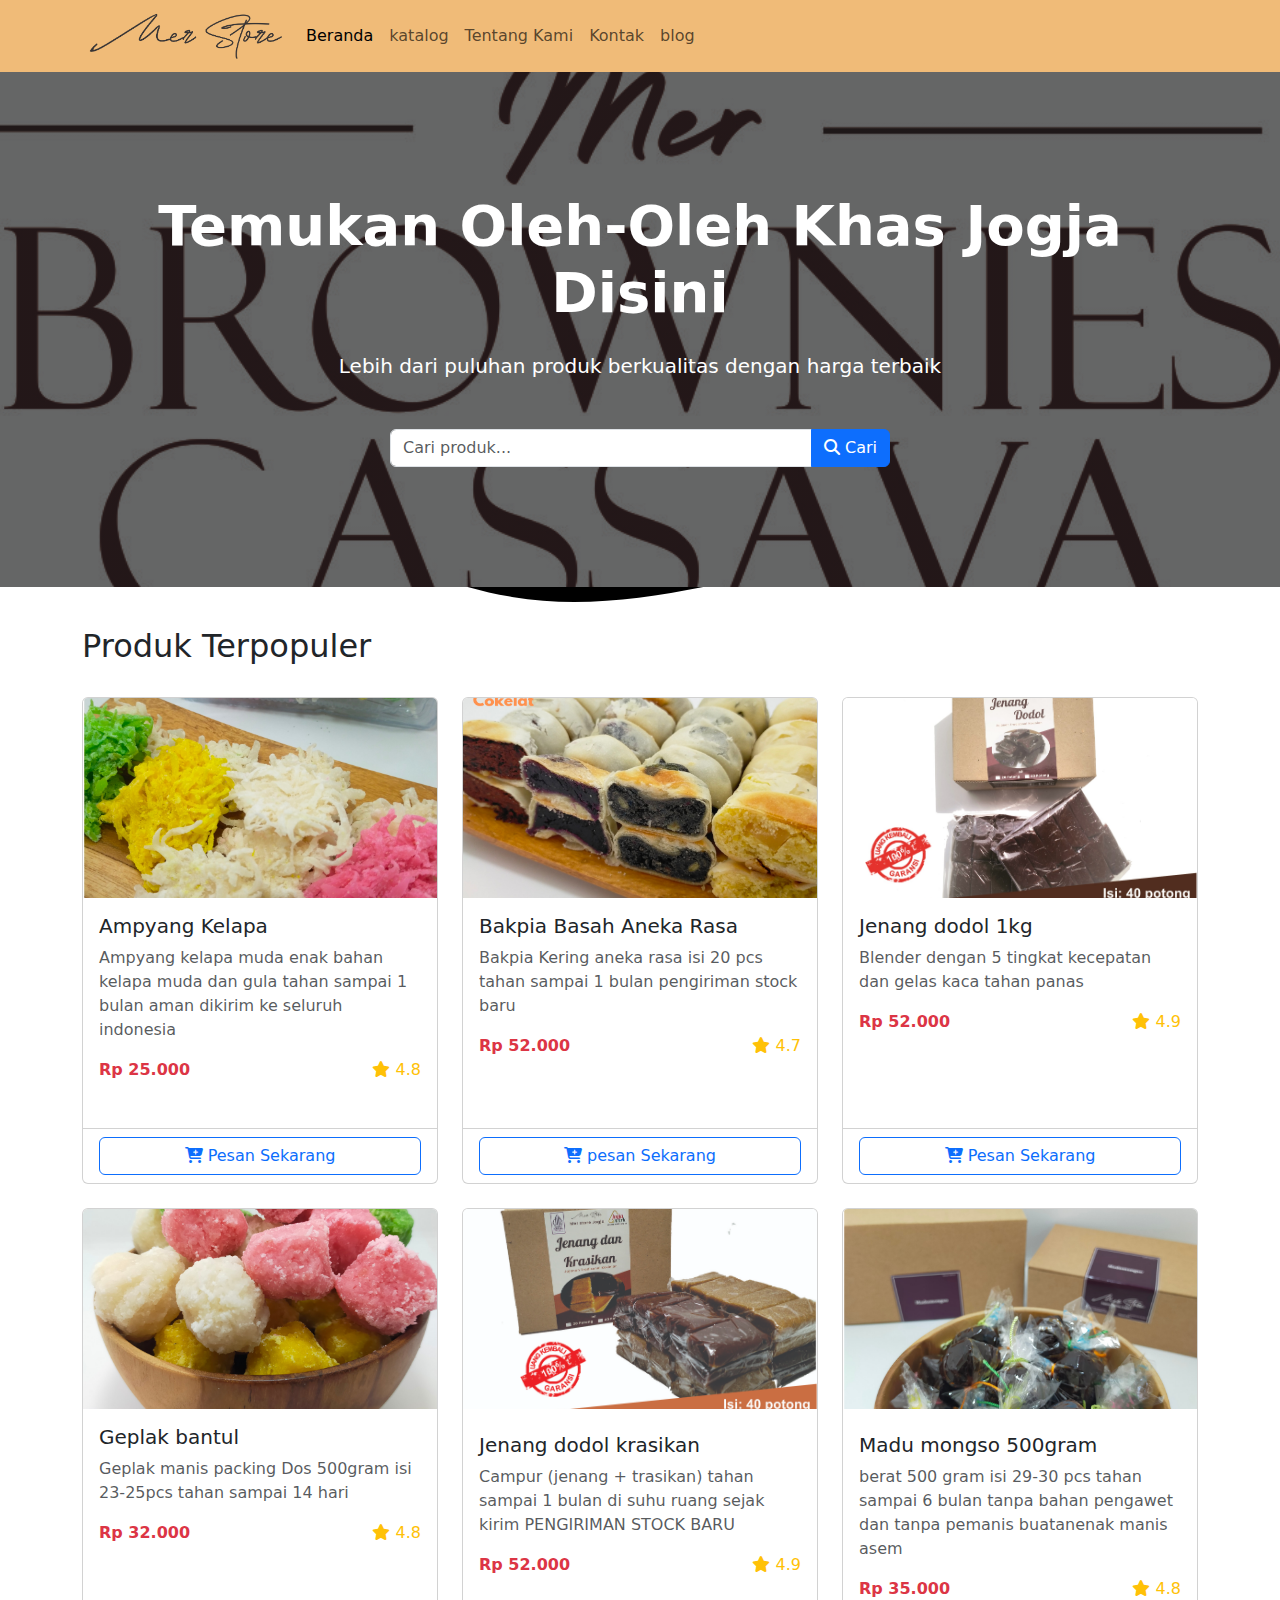
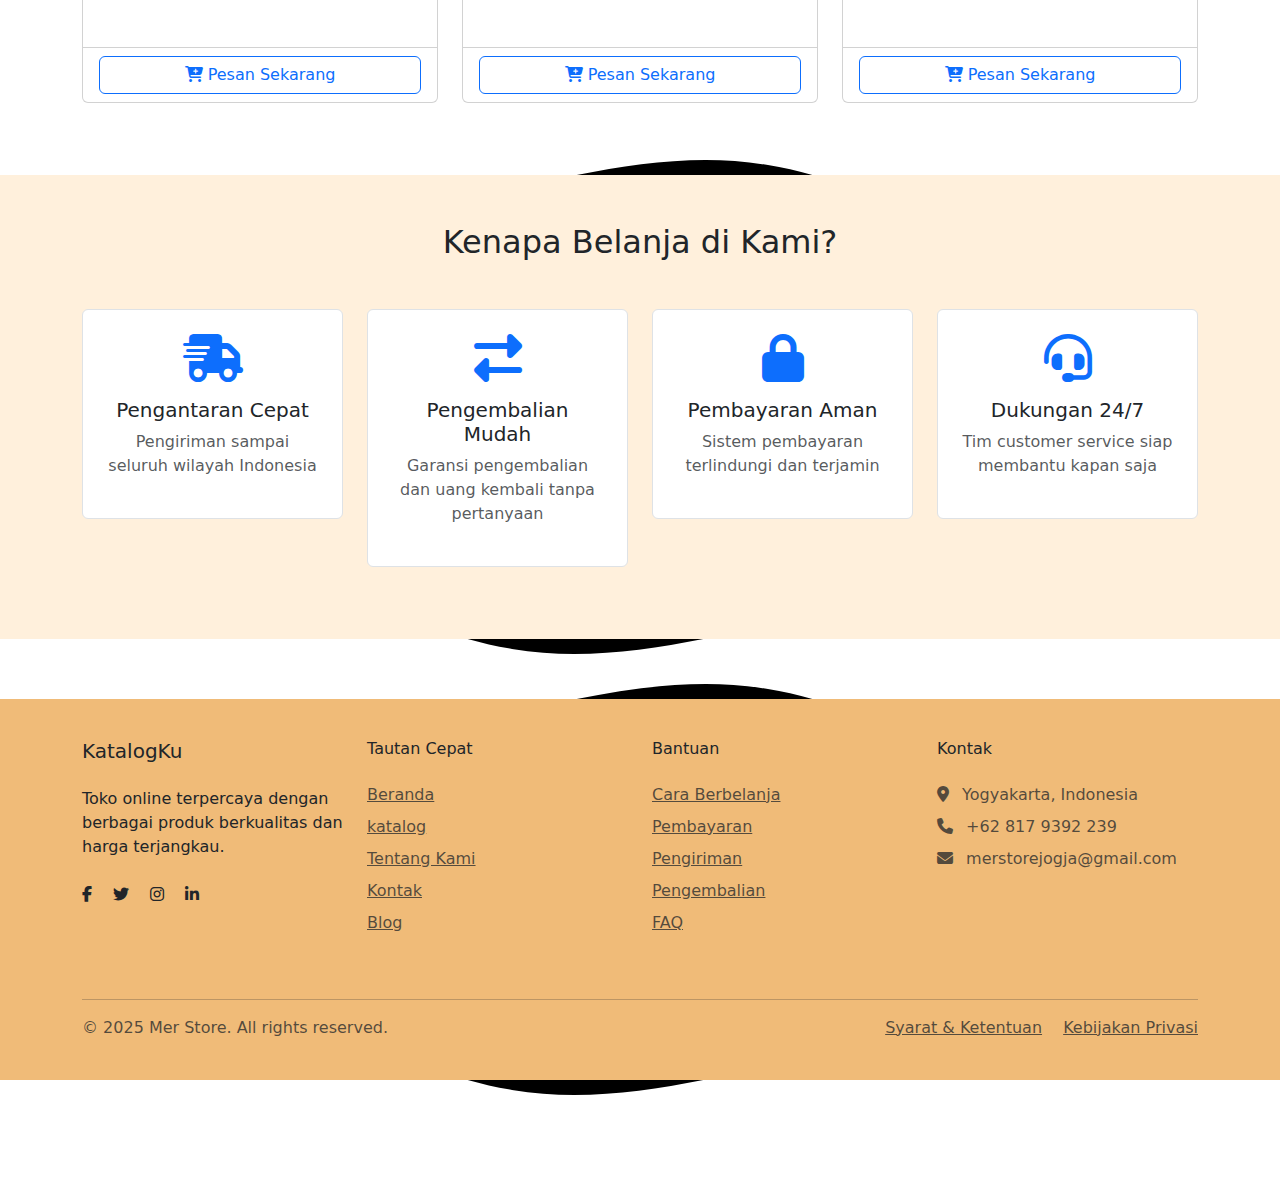
<file: index.html>
<!DOCTYPE html>
<html lang="id">

<head>
    <meta charset="UTF-8">
    <meta name="viewport" content="width=device-width, initial-scale=1.0">
    <title>Katalog Produk Kami</title>
    <!-- Bootstrap CSS -->
    <link href="https://cdn.jsdelivr.net/npm/bootstrap@5.3.0/dist/css/bootstrap.min.css" rel="stylesheet">
    <!-- Font Awesome untuk ikon -->
    <link rel="stylesheet" href="https://cdnjs.cloudflare.com/ajax/libs/font-awesome/6.4.0/css/all.min.css">
    <link rel="stylesheet" href="style.css">
    <style>

    </style>
</head>

<body>
    <!-- Navbar -->
    <nav class="navbar navbar-expand-lg navbar-Dark warna2 sticky-top">
        <div class="container d-flex justify-content-between">
            <a class="navbar-brand" href="#"><img src="asset/logo merstore.png" width="200px" alt=""></a>
            <button class="navbar-toggler" type="button" data-bs-toggle="collapse" data-bs-target="#navbarNav">
                <span class="navbar-toggler-icon"></span>
            </button>
            <div class="collapse navbar-collapse" id="navbarNav">
                <ul class="navbar-nav me-auto">
                    <li class="nav-item">
                        <a class="nav-link active" href="src/index.html">Beranda</a>
                    </li>
                    <li class="nav-item">
                        <a class="nav-link" href="src/katalog.html">katalog</a>
                    </li>
                    <li class="nav-item">
                        <a class="nav-link" href="src/tentangkami.html">Tentang Kami</a>
                    </li>
                    <li class="nav-item">
                        <a class="nav-link" href="src/kontak.html">Kontak</a>
                    </li>
                    <li class="nav-item">
                        <a class="nav-link" href="src/blog.html">blog</a>
                    </li>
                </ul>
            </div>
        </div>
    </nav>

    <!-- Hero Section -->
    <div class="wave-top">
        <section class="hero-section text-center wave-bottom">
            <div class="container">
                <h1 class="display-4 fw-bold mb-4">Temukan Oleh-Oleh Khas Jogja Disini</h1>
                <p class="lead mb-5">Lebih dari puluhan produk berkualitas dengan harga terbaik</p>
                <div class="search-box">
                    <div class="input-group">
                        <input type="text" class="form-control" placeholder="Cari produk...">
                        <button class="btn btn-primary" type="button"><i class="fas fa-search"></i> Cari</button>
                    </div>
                </div>
            </div>
        </section>
    </div>

    <!-- Filter Section -->
    <section class="container ml-10 mb-5">
        <div class="col">
            <div class="d-flex justify-content-between mb-4">
                <h2>Produk Terpopuler</h2>
            </div>

            <div class="row">
                <!-- Product 1 -->
                <div class="col-lg-4 col-md-6 mb-4">
                    <div class="card product-card h-100">
                        <div class="position-relative">
                            <img src="asset/Ampyang Kelapa.png" class="card-img-top product-img"
                                alt="Smartphone terbaru dengan layar 6.5 inci warna biru metalik">

                        </div>
                        <div class="card-body">

                            <h5 class="card-title">Ampyang Kelapa</h5>
                            <p class="card-text text-muted">Ampyang kelapa muda enak bahan kelapa muda dan gula tahan
                                sampai 1 bulan aman dikirim ke seluruh indonesia</p>
                            <div class="d-flex justify-content-between align-items-center">
                                <div>
                                    <span class="text-danger fw-bold">Rp 25.000</span>

                                </div>
                                <span class="text-warning"><i class="fas fa-star"></i> 4.8</span>
                            </div>
                        </div>
                        <div class="card-footer bg-transparent">
                            <button class="btn btn-outline-primary w-100"><i class="fas fa-cart-plus"></i> Pesan
                                Sekarang</button>
                        </div>
                    </div>
                </div>

                <!-- Product 2 -->
                <div class="col-lg-4 col-md-6 mb-4">
                    <div class="card product-card h-100">
                        <img src="asset/Bakpia Aneka rasa.png" class="card-img-top product-img"
                            alt="Jam tangan analog mewah dengan tali kulit hitam">
                        <div class="card-body">

                            <h5 class="card-title">Bakpia Basah Aneka Rasa</h5>
                            <p class="card-text text-muted">Bakpia Kering aneka rasa isi 20 pcs tahan sampai 1 bulan
                                pengiriman stock baru </p>
                            <div class="d-flex justify-content-between align-items-center">
                                <div>
                                    <span class="text-danger fw-bold">Rp 52.000</span>
                                </div>
                                <span class="text-warning"><i class="fas fa-star"></i> 4.7</span>
                            </div>
                        </div>
                        <div class="card-footer bg-transparent">
                            <button class="btn btn-outline-primary w-100"><i class="fas fa-cart-plus"></i> pesan
                                Sekarang</button>
                        </div>
                    </div>
                </div>

                <!-- Product 3 -->
                <div class="col-lg-4 col-md-6 mb-4">
                    <div class="card product-card h-100">
                        <div class="position-relative">
                            <img src="asset/dodol 1kg.jpg" class="card-img-top product-img"
                                alt="Blender kaca stainless steel dengan 5 tingkat kecepatan">
                        </div>
                        <div class="card-body">
                            <h5 class="card-title">Jenang dodol 1kg</h5>
                            <p class="card-text text-muted">Blender dengan 5 tingkat kecepatan dan gelas kaca tahan
                                panas</p>
                            <div class="d-flex justify-content-between align-items-center">
                                <div>
                                    <span class="text-danger fw-bold">Rp 52.000</span>
                                </div>
                                <span class="text-warning"><i class="fas fa-star"></i> 4.9</span>
                            </div>
                        </div>
                        <div class="card-footer bg-transparent">
                            <button class="btn btn-outline-primary w-100"><i class="fas fa-cart-plus"></i> Pesan
                                Sekarang</button>
                        </div>
                    </div>
                </div>

                <!-- Product 4 -->
                <div class="col-lg-4 col-md-6 mb-4">
                    <div class="card product-card h-100">
                        <img src="asset/Geplak.png" class="card-img-top product-img"
                            alt="Sepatu lari warna merah dengan sol bantalan udara">
                        <div class="card-body">
                            <h5 class="card-title">Geplak bantul</h5>
                            <p class="card-text text-muted">Geplak manis packing Dos 500gram isi 23-25pcs tahan sampai
                                14 hari</p>
                            <div class="d-flex justify-content-between align-items-center">
                                <div>
                                    <span class="fw-bold text-danger">Rp 32.000</span>
                                </div>
                                <span class="text-warning"><i class="fas fa-star"></i> 4.8</span>
                            </div>
                        </div>
                        <div class="card-footer bg-transparent">
                            <button class="btn btn-outline-primary w-100"><i class="fas fa-cart-plus"></i> Pesan
                                Sekarang</button>
                        </div>
                    </div>
                </div>

                <!-- Product 5 -->
                <div class="col-lg-4 col-md-6 mb-4">
                    <div class="card product-card h-100">
                        <img src="asset/jenang dan krasikan 1kg.jpg" class="card-img-top product-img"
                            alt="Speaker portable dengan LED warna-warni dan baterai tahan lama">
                        <div class="card-body">
                            <div class="mb-2">
                            </div>
                            <h5 class="card-title">Jenang dodol krasikan</h5>
                            <p class="card-text text-muted">Campur (jenang + trasikan) tahan sampai 1 bulan di suhu
                                ruang sejak kirim PENGIRIMAN STOCK BARU</p>
                            <div class="d-flex justify-content-between align-items-center">
                                <div>
                                    <span class="fw-bold text-danger">Rp 52.000</span>
                                </div>
                                <span class="text-warning"><i class="fas fa-star"></i> 4.9</span>
                            </div>
                        </div>
                        <div class="card-footer bg-transparent">
                            <button class="btn btn-outline-primary w-100"><i class="fas fa-cart-plus"></i> Pesan
                                Sekarang</button>
                        </div>
                    </div>
                </div>

                <!-- Product 6 -->
                <div class="col-lg-4 col-md-6 mb-4">
                    <div class="card product-card h-100">
                        <div class="position-relative">
                            <img src="asset/Madu Mongso.png" class="card-img-top product-img"
                                alt="Panci masak set lengkap 5 pcs anti lengket">
                        </div>
                        <div class="card-body">
                            <div class="mb-2">
                            </div>
                            <h5 class="card-title">Madu mongso 500gram</h5>
                            <p class="card-text text-muted">berat 500 gram isi 29-30 pcs tahan sampai 6 bulan tanpa
                                bahan pengawet dan tanpa pemanis buatanenak manis asem</p>
                            <div class="d-flex justify-content-between align-items-center">
                                <div>
                                    <span class="text-danger fw-bold">Rp 35.000</span>
                                </div>
                                <span class="text-warning"><i class="fas fa-star"></i> 4.8</span>
                            </div>
                        </div>
                        <div class="card-footer bg-transparent">
                            <button class="btn btn-outline-primary w-100"><i class="fas fa-cart-plus"></i> Pesan
                                Sekarang</button>
                        </div>
                    </div>
                </div>
            </div>


        </div>
        </div>
    </section>

    <!-- Features Section -->
    <div class="wave-top" style="--bs-bg-opacity: .5">
        <section class="warna1 py-5 wave-bottom ">
            <div class="container text-center warna1">
                <h2 class="mb-5">Kenapa Belanja di Kami?</h2>
                <div class="row">
                    <div class="col-md-3 mb-4">
                        <div class="p-4 border bg-white rounded">
                            <i class="fas fa-shipping-fast fa-3x mb-3 text-primary"></i>
                            <h5>Pengantaran Cepat</h5>
                            <p class="text-muted">Pengiriman sampai seluruh wilayah Indonesia</p>
                        </div>
                    </div>
                    <div class="col-md-3 mb-4">
                        <div class="p-4 border bg-white rounded">
                            <i class="fas fa-exchange-alt fa-3x mb-3 text-primary"></i>
                            <h5>Pengembalian Mudah</h5>
                            <p class="text-muted">Garansi pengembalian dan uang kembali tanpa pertanyaan</p>
                        </div>
                    </div>
                    <div class="col-md-3 mb-4">
                        <div class="p-4 border bg-white rounded">
                            <i class="fas fa-lock fa-3x mb-3 text-primary"></i>
                            <h5>Pembayaran Aman</h5>
                            <p class="text-muted">Sistem pembayaran terlindungi dan terjamin</p>
                        </div>
                    </div>
                    <div class="col-md-3 mb-4">
                        <div class="p-4 border bg-white rounded">
                            <i class="fas fa-headset fa-3x mb-3 text-primary"></i>
                            <h5>Dukungan 24/7</h5>
                            <p class="text-muted">Tim customer service siap membantu kapan saja</p>
                        </div>
                    </div>
                </div>
            </div>
        </section>

        <!-- Footer -->
        <div class="wave-top warna2">
            <footer class="footer wave-bottom warna2">
                <div class="container warna2">
                    <div class="row">
                        <div class="col-lg-3 col-md-6 mb-4 mb-lg-0">
                            <h5 class="mb-4">KatalogKu</h5>
                            <p>Toko online terpercaya dengan berbagai produk berkualitas dan harga terjangkau.</p>
                            <div class="mt-4">
                                <a href="#" class="text-dark me-3"><i class="fab fa-facebook-f"></i></a>
                                <a href="#" class="text-dark me-3"><i class="fab fa-twitter"></i></a>
                                <a href="#" class="text-dark me-3"><i class="fab fa-instagram"></i></a>
                                <a href="#" class="text-dark"><i class="fab fa-linkedin-in"></i></a>
                            </div>
                        </div>
                        <div class="col-lg-3 col-md-6 mb-4 mb-lg-0">
                            <h6 class="mb-4">Tautan Cepat</h6>
                            <ul class="list-unstyled">
                                <li class="mb-2"><a href="index.html" class="text-muted">Beranda</a></li>
                                <li class="mb-2"><a href="src/katalog.html" class="text-muted">katalog</a></li>
                                <li class="mb-2"><a href="src/tentangkami.html" class="text-muted">Tentang Kami</a></li>
                                <li class="mb-2"><a href="src/kontak.html" class="text-muted">Kontak</a></li>
                                <li class="mb-2"><a href="src/blog.html" class="text-muted">Blog</a></li>
                            </ul>
                        </div>
                        <div class="col-lg-3 col-md-6 mb-4 mb-lg-0">
                            <h6 class="mb-4">Bantuan</h6>
                            <ul class="list-unstyled">
                                <li class="mb-2"><a href="#" class="text-muted">Cara Berbelanja</a></li>
                                <li class="mb-2"><a href="#" class="text-muted">Pembayaran</a></li>
                                <li class="mb-2"><a href="#" class="text-muted">Pengiriman</a></li>
                                <li class="mb-2"><a href="#" class="text-muted">Pengembalian</a></li>
                                <li class="mb-2"><a href="#" class="text-muted">FAQ</a></li>
                            </ul>
                        </div>
                        <div class="col-lg-3 col-md-6 mb-4 mb-lg-0">
                            <h6 class="mb-4">Kontak</h6>
                            <ul class="list-unstyled text-muted">
                                <li class="mb-2"><i class="fas fa-map-marker-alt me-2"></i> Yogyakarta, Indonesia</li>
                                <li class="mb-2"><i class="fas fa-phone me-2"></i> +62 817 9392 239</li>
                                <li class="mb-2"><i class="fas fa-envelope me-2"></i> merstorejogja@gmail.com</li>
                            </ul>
                        </div>
                    </div>
                    <hr class="mt-5">
                    <div class="row">
                        <div class="col-md-6 text-center text-md-start">
                            <p class="text-muted mb-0">&copy; 2025 Mer Store. All rights reserved.</p>
                        </div>
                        <div class="col-md-6 text-center text-md-end">
                            <a href="#" class="text-muted me-3">Syarat & Ketentuan</a>
                            <a href="#" class="text-muted">Kebijakan Privasi</a>
                        </div>
                    </div>
                </div>
            </footer>

            <!-- Bootstrap JS -->
            <script src="https://cdn.jsdelivr.net/npm/bootstrap@5.3.0/dist/js/bootstrap.bundle.min.js"></script>
</body>

</html>
</file>
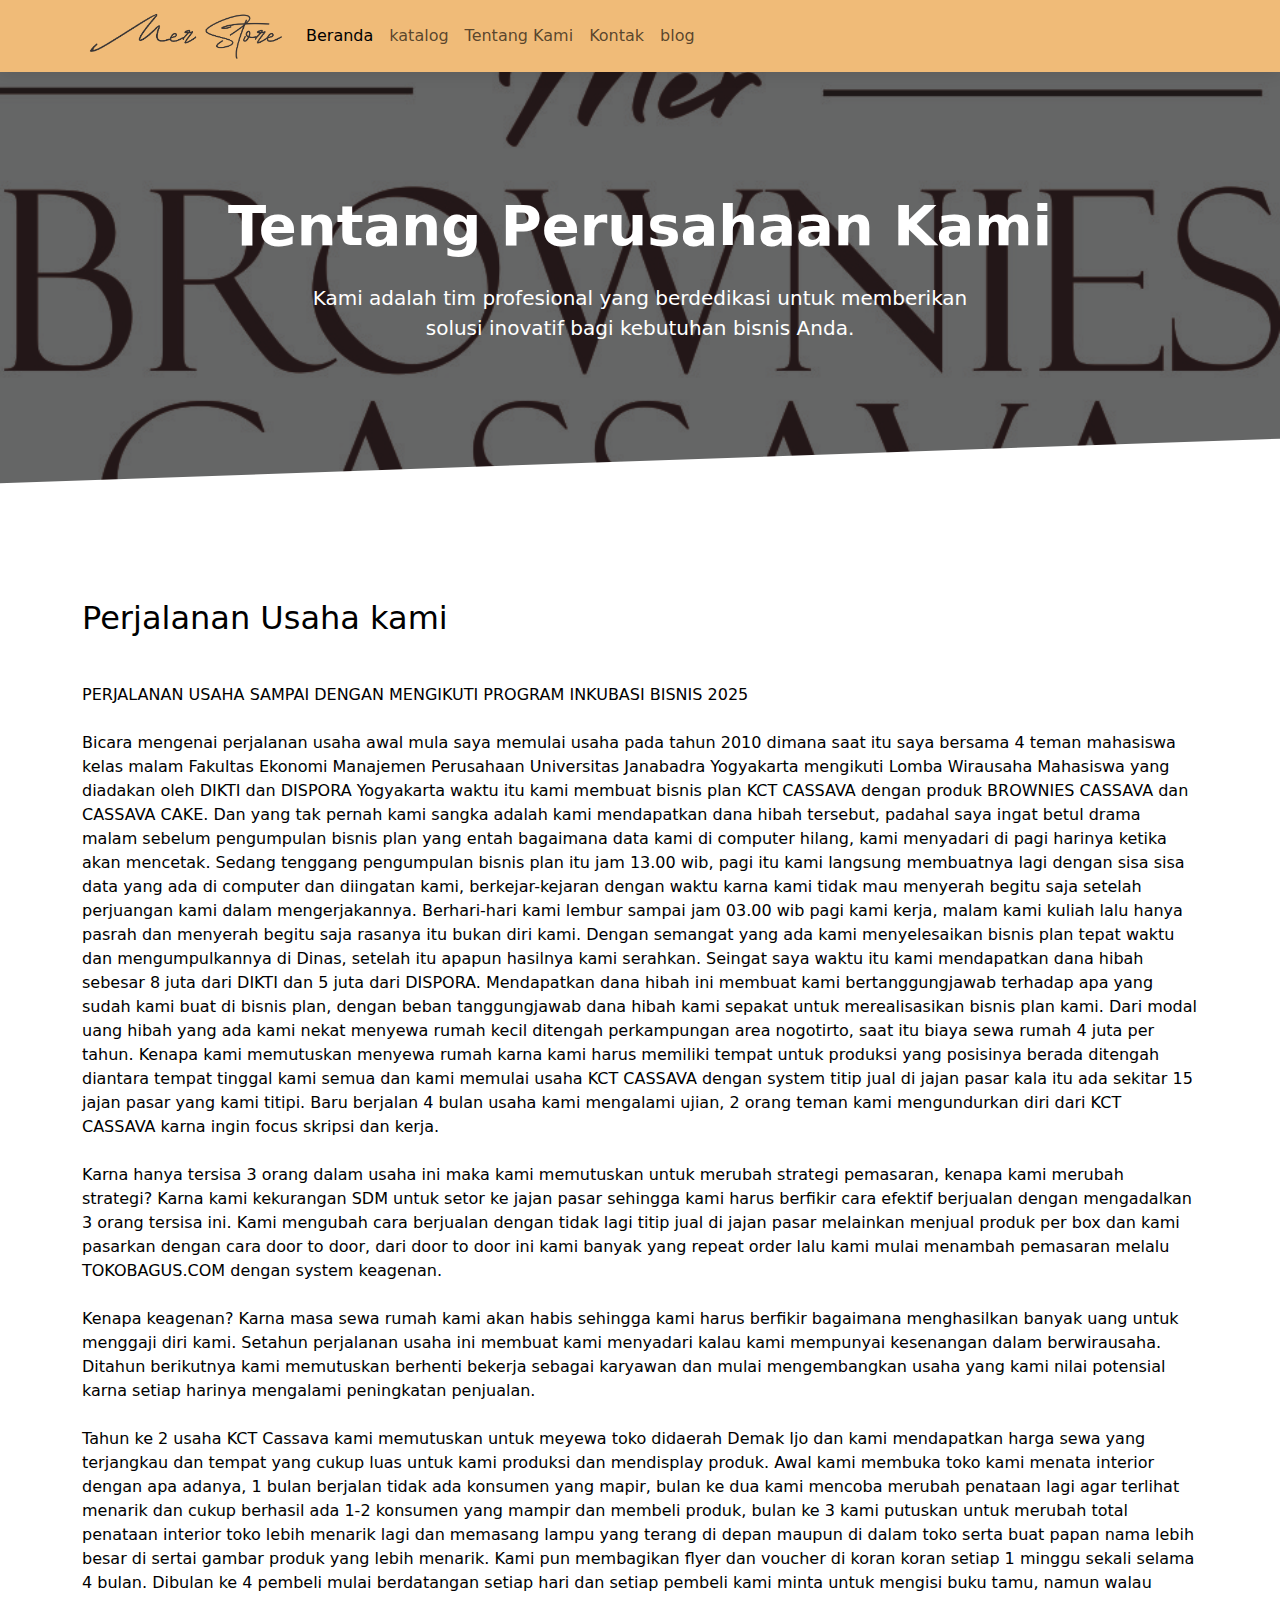
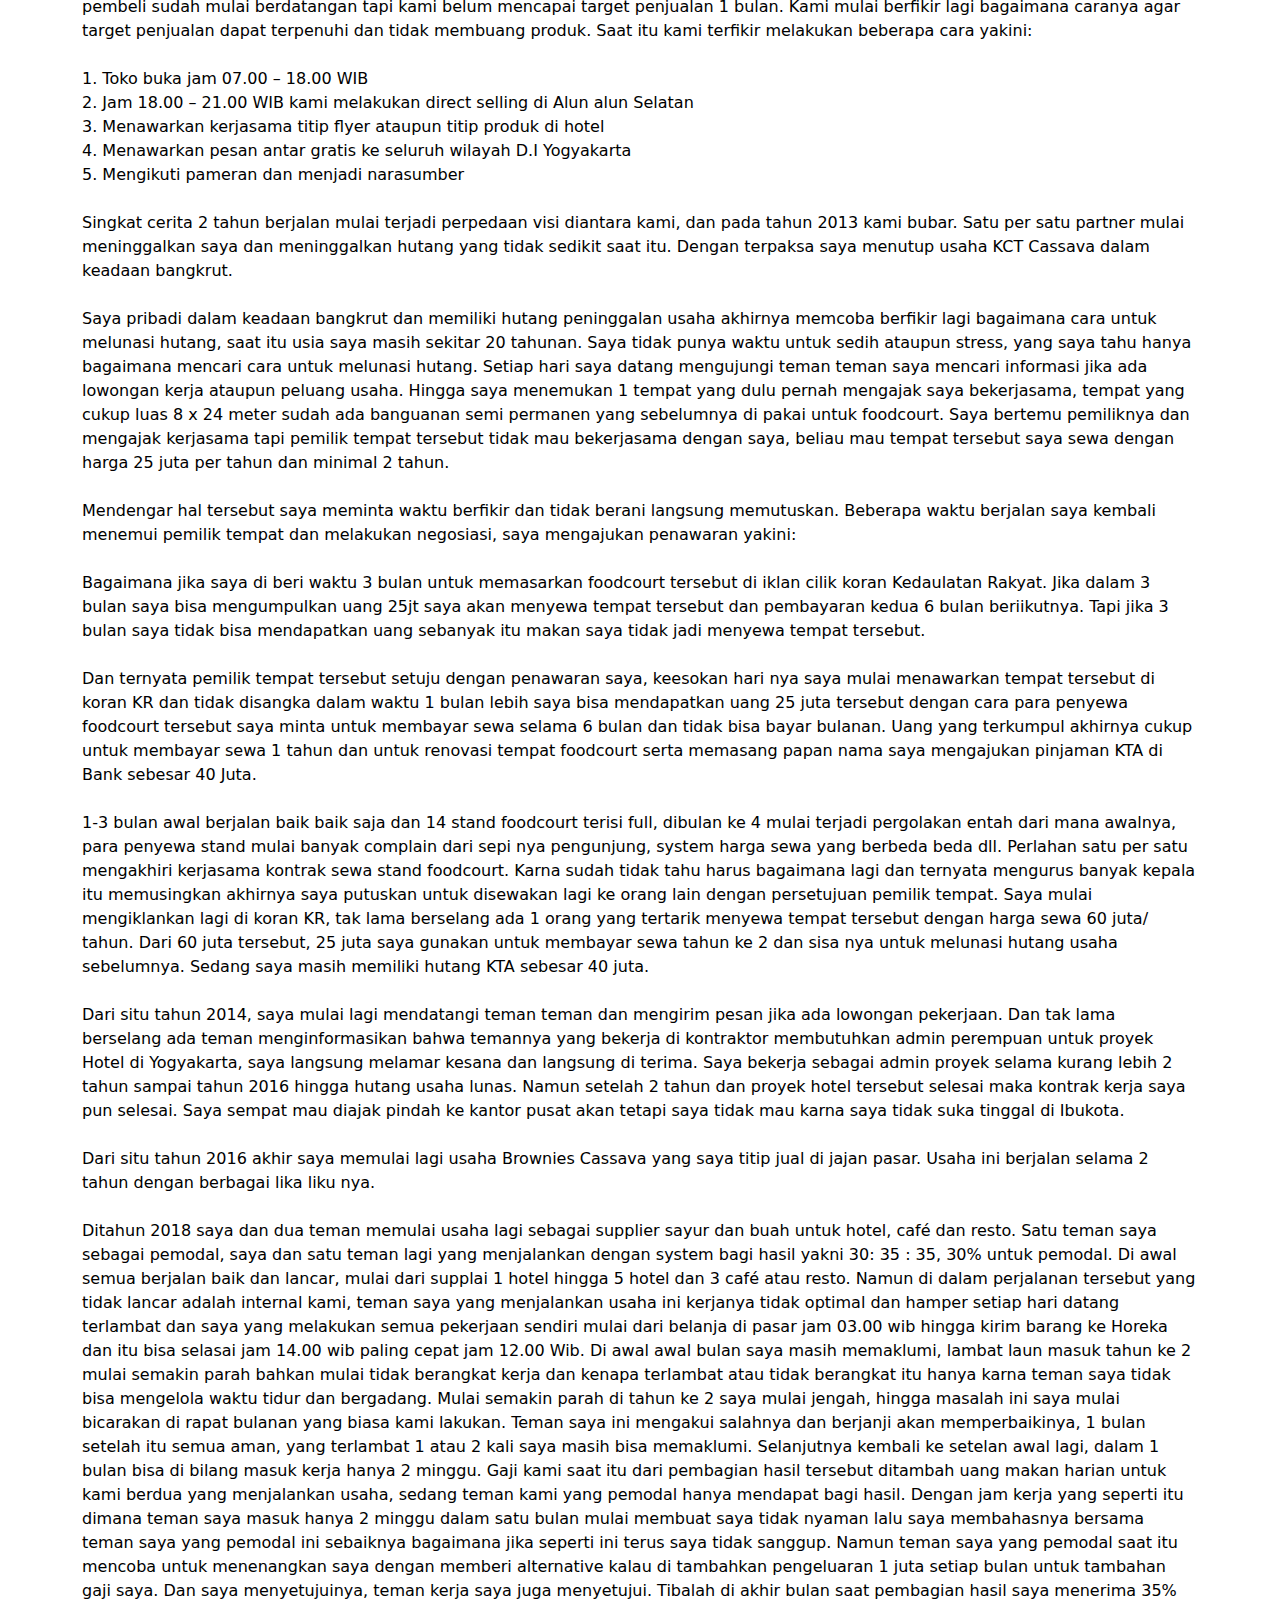
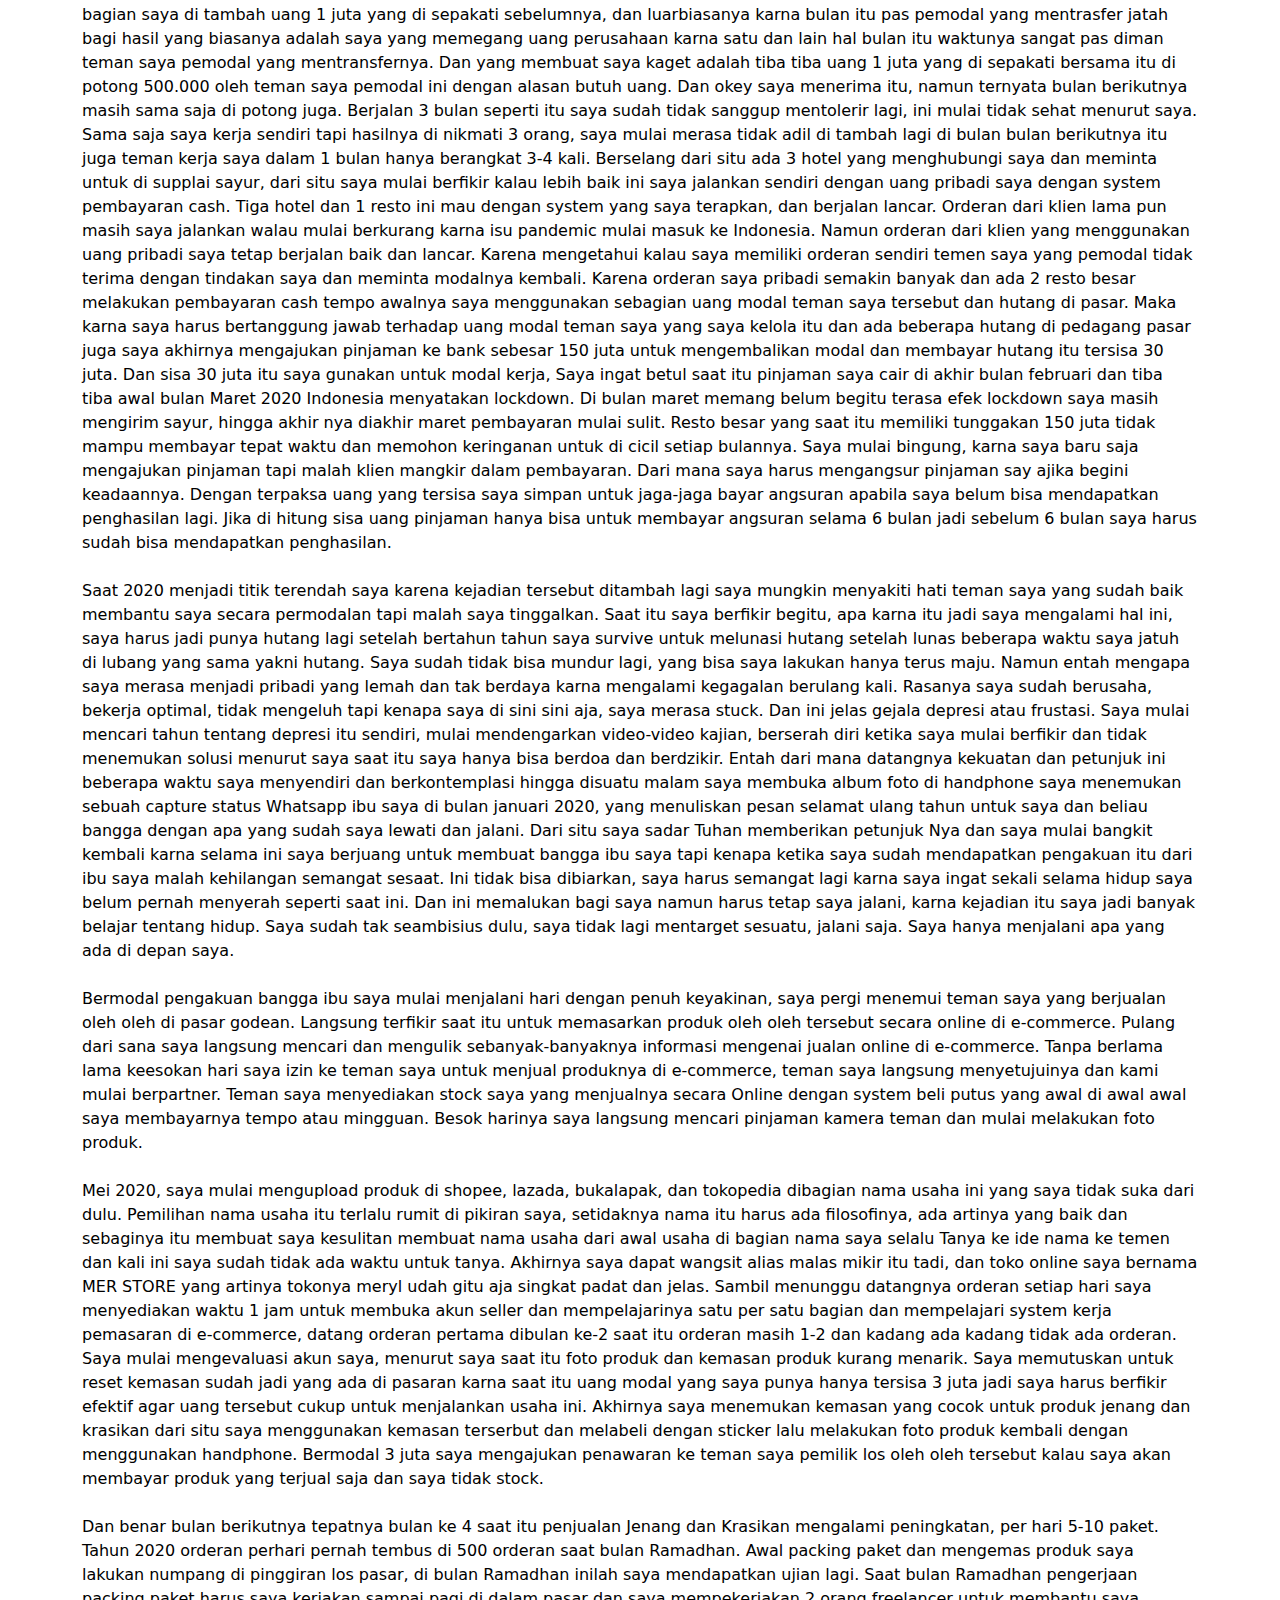
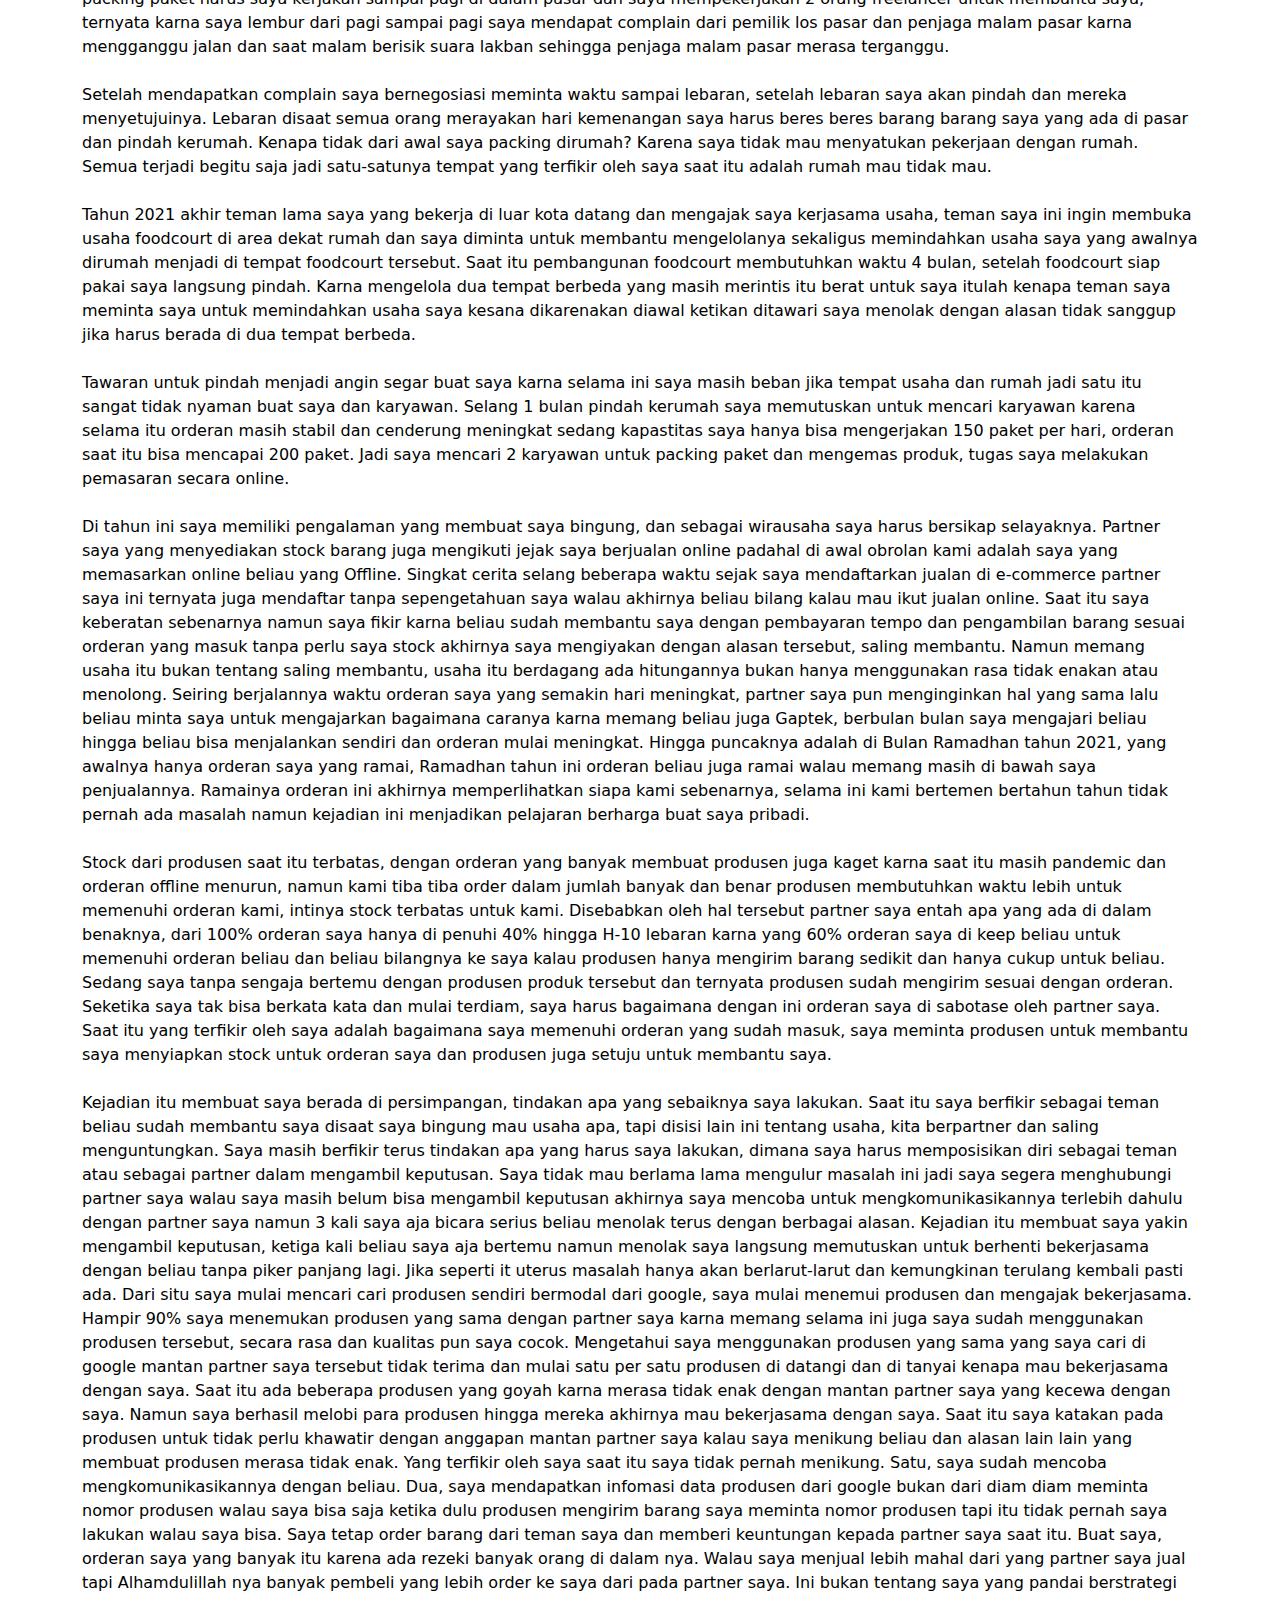
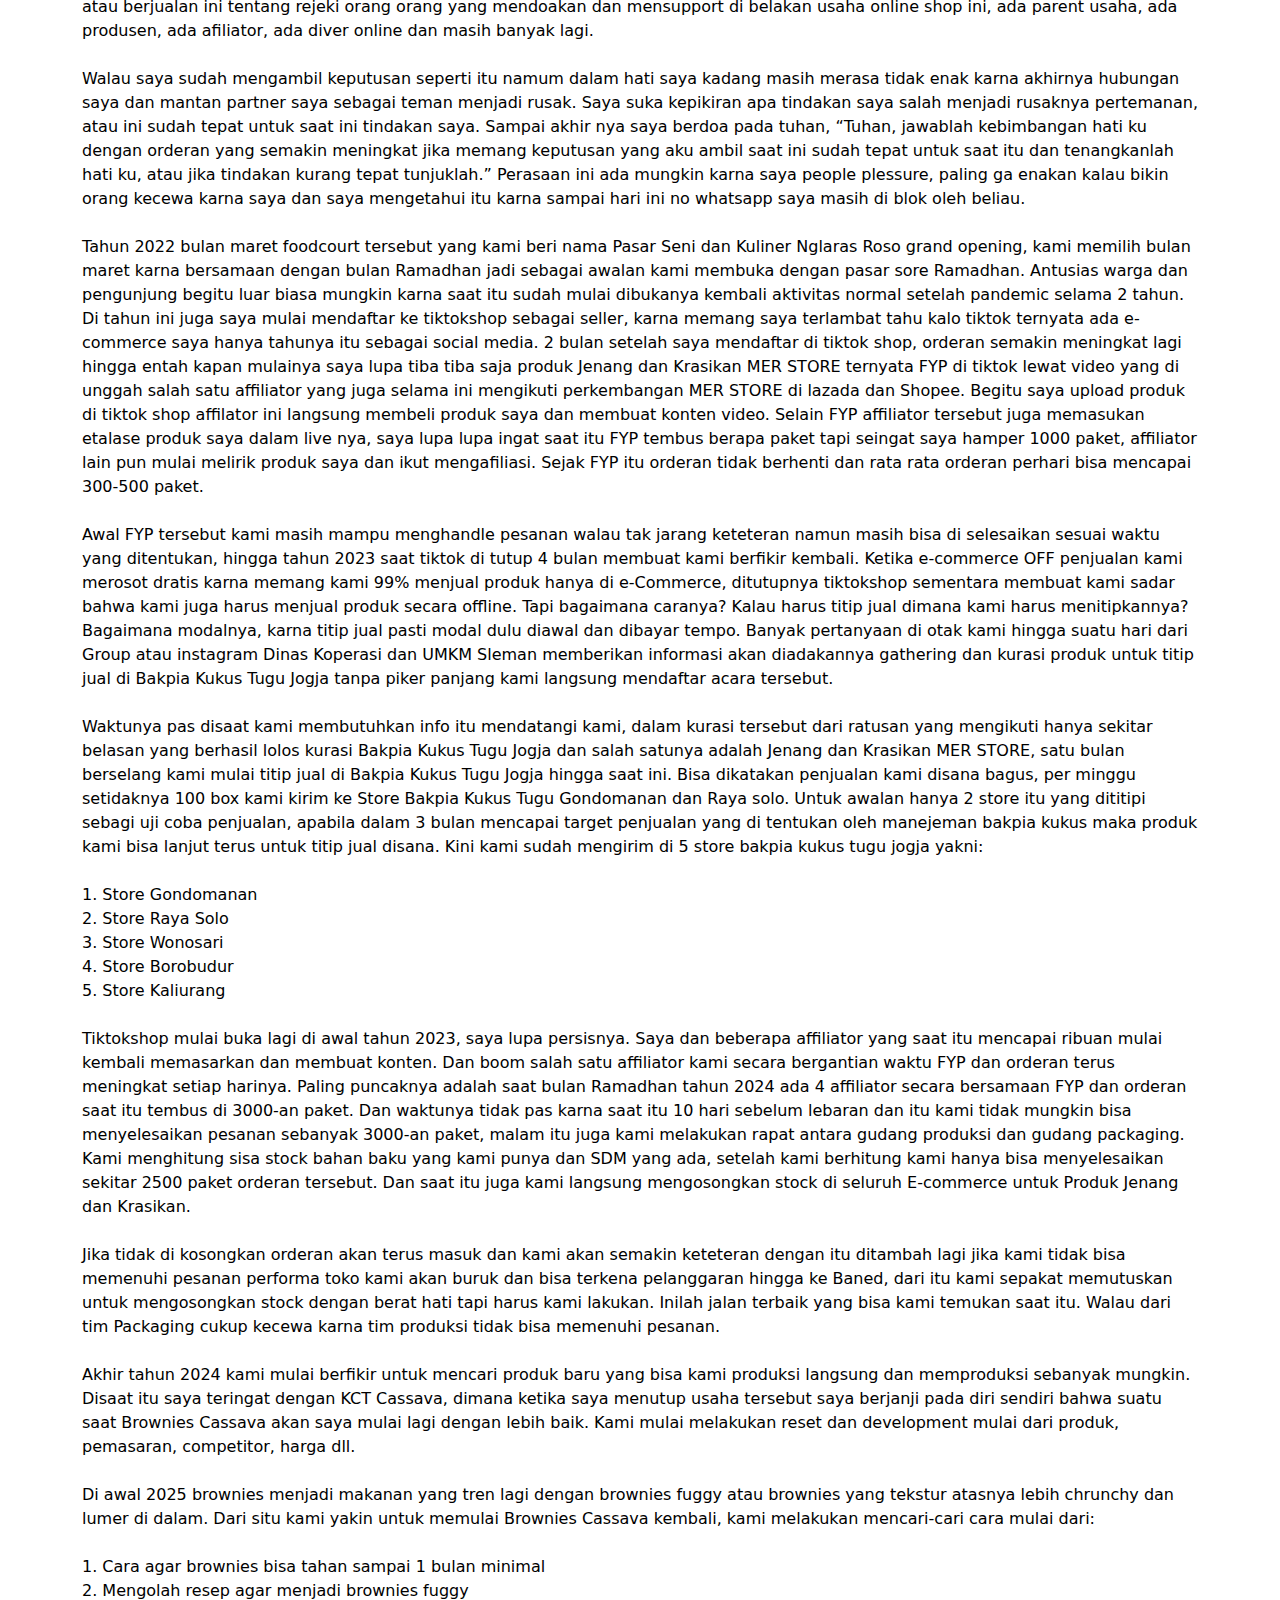
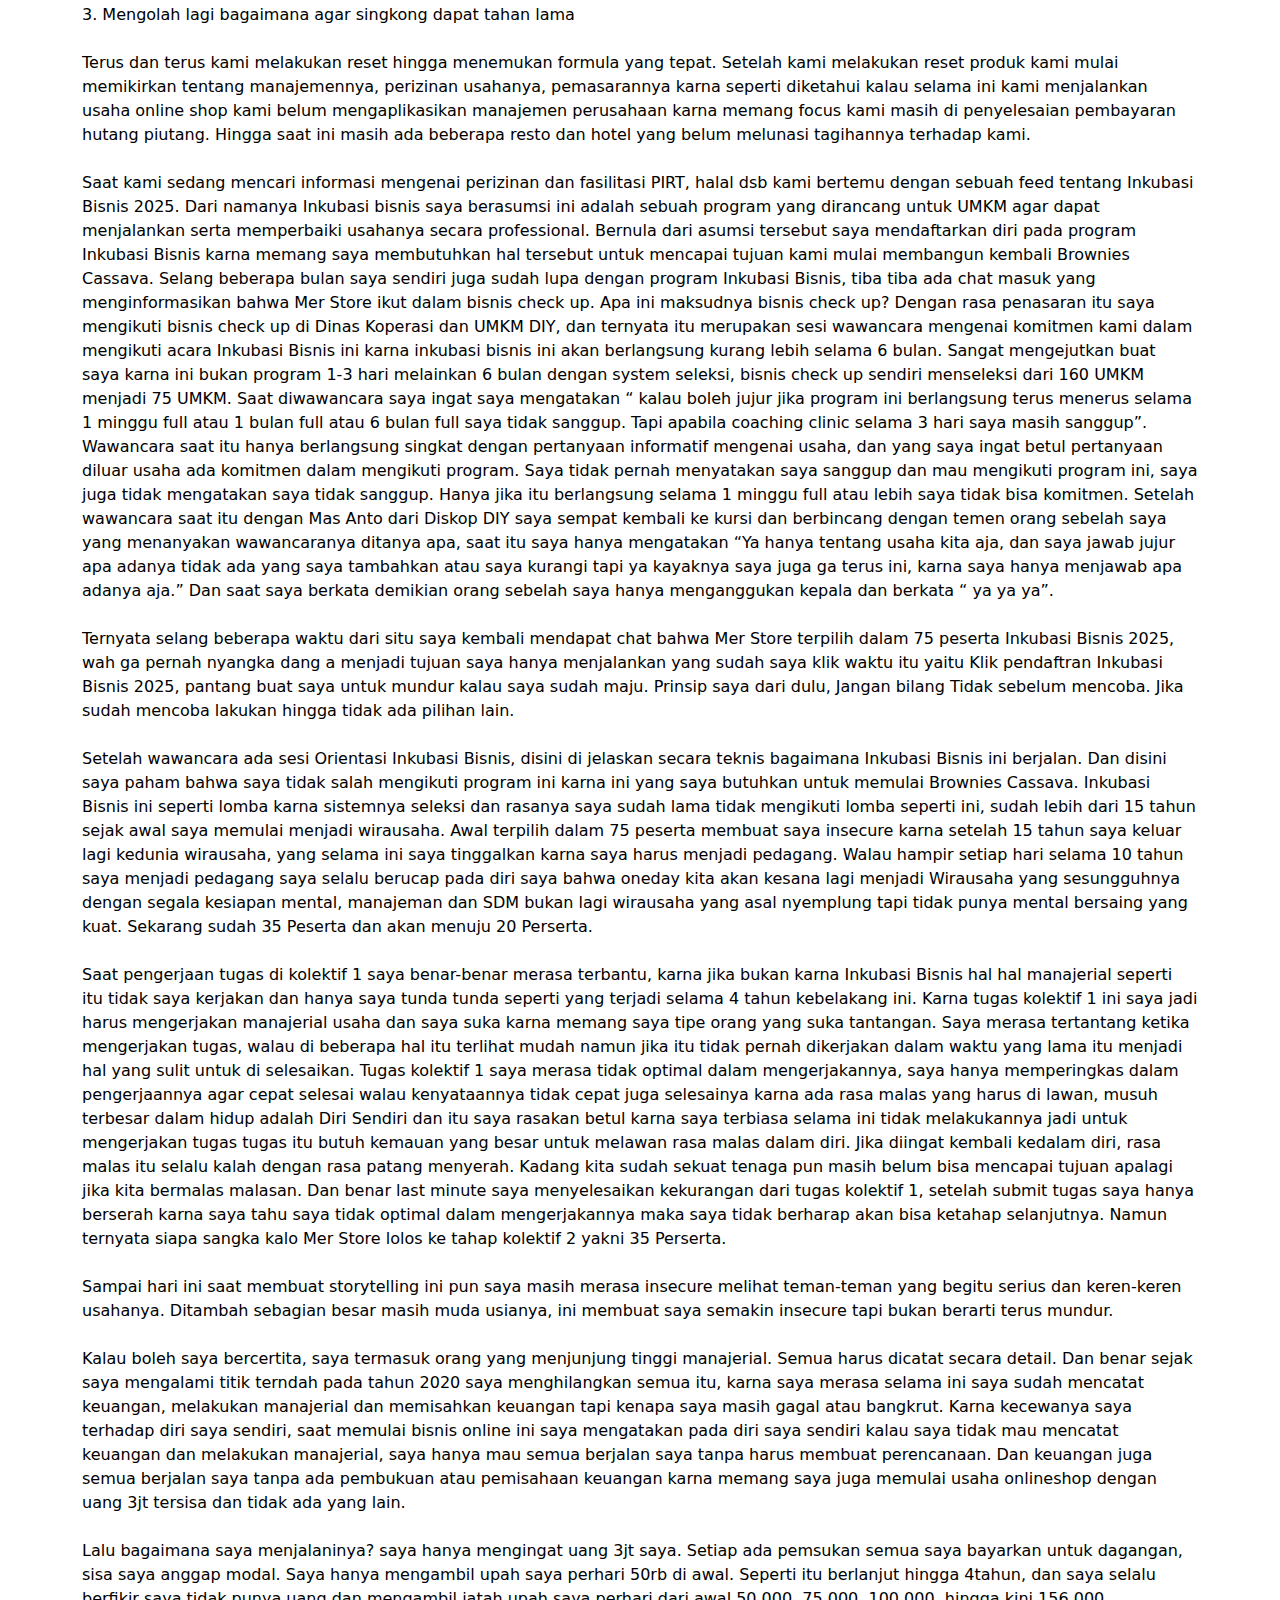
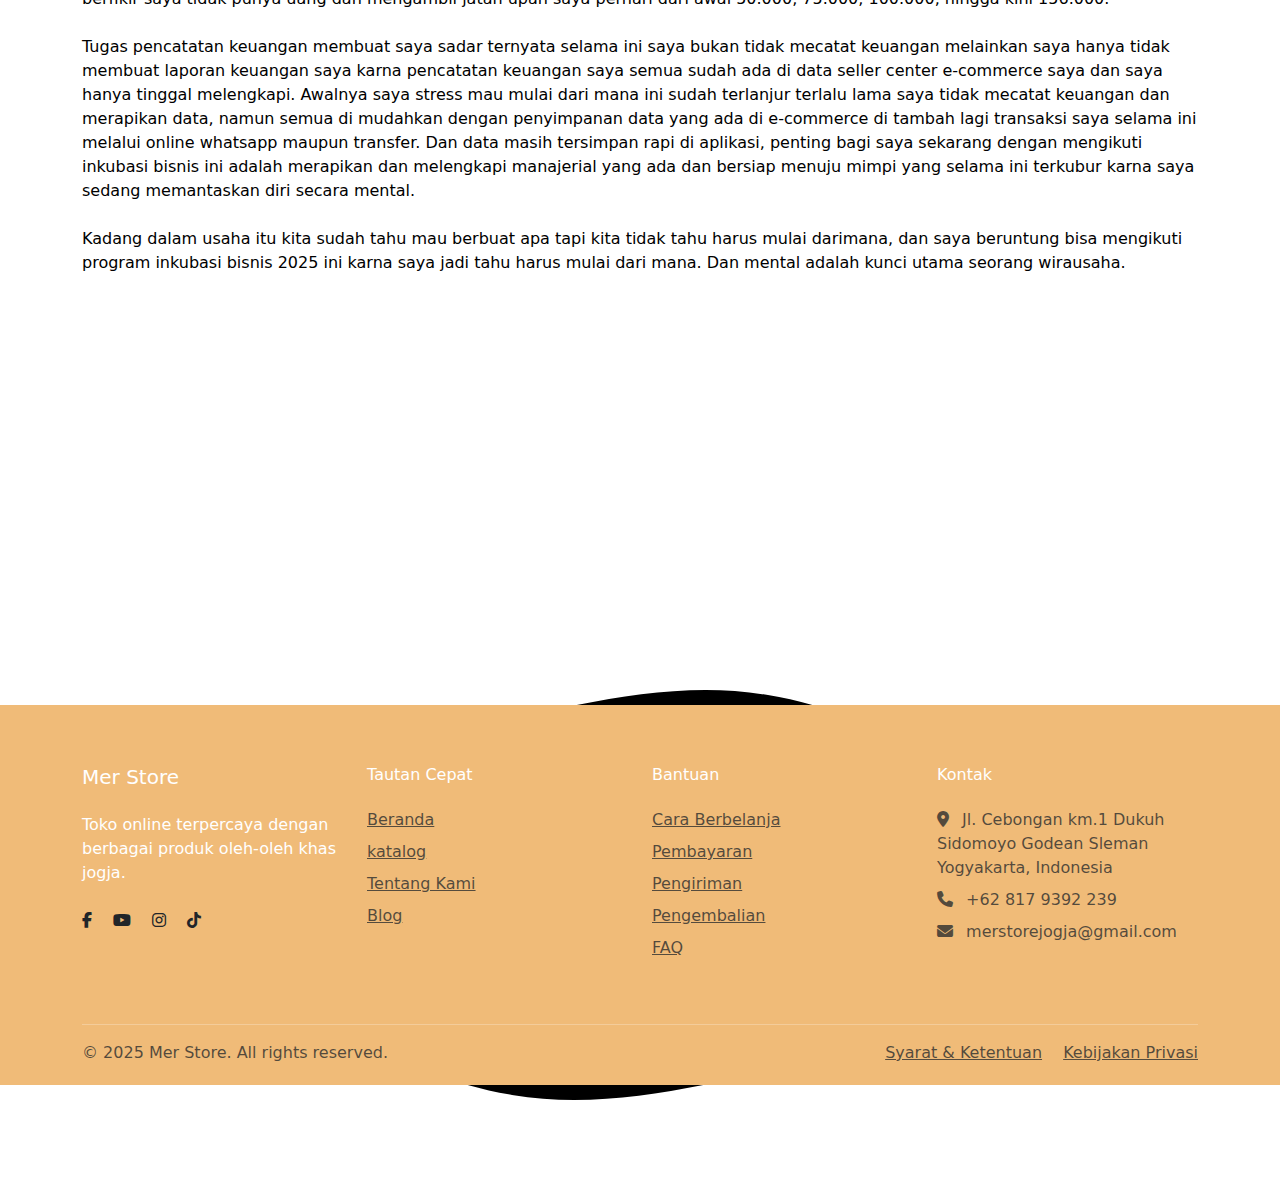
<file: src/blog.html>
<!DOCTYPE html>
<html lang="id">

<head>
    <meta charset="UTF-8">
    <meta name="viewport" content="width=device-width, initial-scale=1.0">
    <title>Tentang Kami - Perusahaan Kami</title>
    <link href="https://cdn.jsdelivr.net/npm/bootstrap@5.3.0/dist/css/bootstrap.min.css" rel="stylesheet">
    <!-- Font Awesome untuk ikon -->
    <link rel="stylesheet" href="https://cdnjs.cloudflare.com/ajax/libs/font-awesome/6.4.0/css/all.min.css">
    <link rel="stylesheet" href="../style.css">
    <style>
        body {
            font-family: 'Segoe UI', system-ui, -apple-system, sans-serif;
            background-color: #ffffff;
            color: var(--dark-color);
            overflow-x: hidden;
        }

        .navbar {
            box-shadow: 0 2px 15px rgba(0, 0, 0, 0.1);
        }

        .hero-section {
            background: linear-gradient(135deg, #F0BB78 0%, 100%), url('../asset/logo\ mer\ brownies.jpg') center/cover no-repeat;
            color: white;
            padding: 120px 0;
            position: relative;
            overflow: hidden;
        }

        .hero-section::before {
            content: '';
            position: absolute;
            bottom: -50px;
            left: 0;
            width: 100%;
            height: 100px;
            background-color: white;
            transform: skewY(-2deg);
            z-index: 1;
        }

        .section-title {
            position: relative;
            padding-bottom: 15px;
            margin-bottom: 30px;
        }

        .section-title::after {
            content: '';
            position: absolute;
            bottom: 0;
            left: 50%;
            transform: translateX(-50%);
            width: 80px;
            height: 3px;
            background-color: var(--primary-color);
        }

        .about-features {
            background-color: #f9fafb;
            padding: 80px 0;
        }

        .feature-card {
            background: white;
            border-radius: 10px;
            padding: 30px;
            box-shadow: 0 5px 15px rgba(0, 0, 0, 0.05);
            transition: all 0.3s ease;
            height: 100%;
        }

        .feature-card:hover {
            transform: translateY(-10px);
            box-shadow: 0 15px 30px rgba(0, 0, 0, 0.1);
        }

        .feature-icon {
            font-size: 2.5rem;
            color: var(--primary-color);
            margin-bottom: 20px;
        }

        .team-section {
            padding: 80px 0;
        }

        .team-card {
            border-radius: 10px;
            overflow: hidden;
            box-shadow: 0 5px 15px rgba(0, 0, 0, 0.05);
            transition: all 0.3s ease;
            margin-bottom: 30px;
        }

        .team-card:hover {
            transform: translateY(-10px);
            box-shadow: 0 15px 30px rgba(0, 0, 0, 0.1);
        }

        .team-img {
            height: 250px;
            object-fit: cover;
        }

        .stats-section {
            background: linear-gradient(135deg, var(--primary-color) 0%, var(--secondary-color) 100%);
            color: white;
            padding: 80px 0;
        }

        .stat-item {
            text-align: center;
            padding: 20px;
        }

        .stat-number {
            font-size: 3rem;
            font-weight: 700;
            margin-bottom: 10px;
        }

        .values-section {
            padding: 80px 0;
            background-color: #f9fafb;
        }

        .value-item {
            text-align: center;
            padding: 30px 20px;
            border-radius: 10px;
            transition: all 0.3s ease;
        }

        .value-item:hover {
            background-color: white;
            box-shadow: 0 10px 25px rgba(0, 0, 0, 0.08);
        }

        .value-icon {
            font-size: 2.5rem;
            color: var(--primary-color);
            margin-bottom: 20px;
        }

        .footer {
            background-color: var(--dark-color);
            color: white;
            padding: 60px 0 20px;
        }

        .footer-links a {
            color: #adb5bd;
            text-decoration: none;
            transition: color 0.2s ease;
        }

        .footer-links a:hover {
            color: white;
        }

        .social-icon {
            width: 40px;
            height: 40px;
            border-radius: 50%;
            background-color: rgba(255, 255, 255, 0.1);
            display: inline-flex;
            align-items: center;
            justify-content: center;
            margin-right: 10px;
            transition: all 0.3s ease;
        }

        .social-icon:hover {
            background-color: var(--primary-color);
            transform: translateY(-3px);
        }

        .scroll-top {
            position: fixed;
            bottom: 20px;
            right: 20px;
            width: 50px;
            height: 50px;
            border-radius: 50%;
            background-color: var(--primary-color);
            color: white;
            display: flex;
            align-items: center;
            justify-content: center;
            box-shadow: 0 5px 15px rgba(0, 0, 0, 0.2);
            opacity: 0;
            visibility: hidden;
            transition: all 0.3s ease;
            z-index: 999;
        }

        .scroll-top.active {
            opacity: 1;
            visibility: visible;
        }

        @media (max-width: 768px) {
            .hero-section {
                padding: 80px 0;
            }

            .hero-section h1 {
                font-size: 2rem;
            }
        }
    </style>
</head>

<body>
    <!-- Navbar -->
    <nav class="navbar navbar-expand-lg warna2 sticky-top">
        <div class="container warna2">
            <a class="navbar-brand" href="#"><img src="../asset/logo merstore.png" width="200px" alt=""></a>
            <button class="navbar-toggler" type="button" data-bs-toggle="collapse" data-bs-target="#navbarNav">
                <span class="navbar-toggler-icon"></span>
            </button>
            <div class="collapse navbar-collapse" id="navbarNav">
                <ul class="navbar-nav me-auto">
                    <li class="nav-item">
                        <a class="nav-link active" href="../index.html">Beranda</a>
                    </li>
                    <li class="nav-item">
                        <a class="nav-link" href="katalog.html">katalog</a>
                    </li>
                    <li class="nav-item">
                        <a class="nav-link" href="tentangkami.html">Tentang Kami</a>
                    </li>
                    <li class="nav-item">
                        <a class="nav-link" href="#kontak">Kontak</a>
                    </li>
                    <li class="nav-item">
                        <a class="nav-link" href="blog.html">blog</a>
                    </li>
                </ul>
            </div>
        </div>
    </nav>

    <!-- Hero Section -->
    <section class="hero-section">
        <div class="container text-center position-relative z-2">
            <h1 class="display-4 fw-bold mb-4">Tentang Perusahaan Kami</h1>
            <p class="lead mb-5 mx-auto" style="max-width: 700px;">Kami adalah tim profesional yang berdedikasi untuk
                memberikan solusi inovatif bagi kebutuhan bisnis Anda.</p>
        </div>
    </section>

    <!-- About Section -->
    <section class="py-5">
        <div class="container">
            <div class="row align-items-center">
                <div class="col mb-4 mb-lg-0">
                    <h2 class="section-title text-center text-lg-start">Perjalanan Usaha kami</h2>
                    <p>
                        PERJALANAN USAHA SAMPAI DENGAN MENGIKUTI PROGRAM INKUBASI BISNIS 2025
                        <br><br>
                        Bicara mengenai perjalanan usaha awal mula saya memulai usaha pada tahun 2010 dimana saat itu saya bersama 4 teman mahasiswa kelas malam Fakultas Ekonomi Manajemen Perusahaan Universitas Janabadra Yogyakarta mengikuti Lomba Wirausaha Mahasiswa yang diadakan oleh DIKTI dan DISPORA Yogyakarta waktu itu kami membuat bisnis plan KCT CASSAVA dengan produk BROWNIES CASSAVA dan CASSAVA CAKE. Dan yang tak pernah kami sangka adalah kami mendapatkan dana hibah tersebut, padahal saya ingat betul drama malam sebelum pengumpulan bisnis plan yang entah bagaimana data kami di computer hilang, kami menyadari di pagi harinya ketika akan mencetak. Sedang tenggang pengumpulan bisnis plan itu jam 13.00 wib, pagi itu kami langsung membuatnya lagi dengan sisa sisa data yang ada di computer dan diingatan kami, berkejar-kejaran dengan waktu karna kami tidak mau menyerah begitu saja setelah perjuangan kami dalam mengerjakannya. Berhari-hari kami lembur sampai jam 03.00 wib pagi kami kerja, malam kami kuliah lalu hanya pasrah dan menyerah begitu saja rasanya itu bukan diri kami. Dengan semangat yang ada kami menyelesaikan bisnis plan tepat waktu dan mengumpulkannya di Dinas, setelah itu apapun hasilnya kami serahkan. Seingat saya waktu itu kami mendapatkan dana hibah sebesar 8 juta dari DIKTI dan 5 juta dari DISPORA. Mendapatkan dana hibah ini membuat kami bertanggungjawab terhadap apa yang sudah kami buat di bisnis plan, dengan beban tanggungjawab dana hibah kami sepakat untuk merealisasikan bisnis plan kami. Dari modal uang hibah yang ada kami nekat menyewa rumah kecil ditengah perkampungan area nogotirto, saat itu biaya sewa rumah 4 juta per tahun. Kenapa kami memutuskan menyewa rumah karna kami harus memiliki tempat untuk produksi yang posisinya berada ditengah diantara tempat tinggal kami semua dan kami memulai usaha KCT CASSAVA dengan system titip jual di jajan pasar kala itu ada sekitar 15 jajan pasar yang kami titipi. Baru berjalan 4 bulan usaha kami mengalami ujian, 2 orang teman kami mengundurkan diri dari KCT CASSAVA karna ingin focus skripsi dan kerja. 
                        <br><br>
                        Karna hanya tersisa 3 orang dalam usaha ini maka kami memutuskan untuk merubah strategi pemasaran, kenapa kami merubah strategi? Karna kami kekurangan SDM untuk setor ke jajan pasar sehingga kami harus berfikir cara efektif berjualan dengan mengadalkan 3 orang tersisa ini. Kami mengubah cara berjualan  dengan tidak lagi titip jual di jajan pasar melainkan menjual produk per box dan kami pasarkan dengan cara door to door, dari door to door ini kami banyak yang repeat order lalu kami mulai menambah pemasaran melalu TOKOBAGUS.COM dengan system keagenan. 
                        <br><br>
                        Kenapa keagenan? Karna masa sewa rumah kami akan habis sehingga kami harus berfikir bagaimana menghasilkan banyak uang untuk menggaji diri kami. Setahun perjalanan usaha ini membuat kami menyadari kalau kami mempunyai kesenangan dalam berwirausaha. Ditahun berikutnya kami memutuskan berhenti bekerja sebagai karyawan dan mulai mengembangkan usaha yang kami nilai potensial karna setiap harinya mengalami peningkatan penjualan. 
                        <br><br>
                        Tahun ke 2 usaha KCT Cassava kami memutuskan untuk meyewa toko didaerah Demak Ijo dan kami mendapatkan harga sewa yang terjangkau dan tempat yang cukup luas untuk kami produksi dan mendisplay produk. Awal kami membuka toko kami menata interior dengan apa adanya, 1 bulan berjalan tidak ada konsumen yang mapir, bulan ke dua kami mencoba merubah penataan lagi agar terlihat menarik dan cukup berhasil ada 1-2 konsumen yang mampir dan membeli produk, bulan ke 3 kami putuskan untuk merubah total penataan interior toko lebih menarik lagi dan memasang lampu yang terang di depan maupun di dalam toko serta buat papan nama lebih besar di sertai gambar produk yang lebih menarik. Kami pun membagikan flyer dan voucher di koran koran setiap 1 minggu sekali selama 4 bulan. Dibulan ke 4 pembeli mulai berdatangan setiap hari dan setiap pembeli kami minta untuk mengisi buku tamu, namun walau pembeli sudah mulai berdatangan tapi kami belum mencapai target penjualan 1 bulan. Kami mulai berfikir lagi bagaimana caranya agar target penjualan dapat terpenuhi dan tidak membuang produk. Saat itu kami terfikir melakukan beberapa cara yakini: 
                        <br><br>
                        1. Toko buka jam 07.00 – 18.00 WIB 
                        <br>
                        2. Jam 18.00 – 21.00 WIB kami melakukan direct selling di Alun alun Selatan 
                        <br>
                        3. Menawarkan kerjasama titip flyer ataupun titip produk di hotel 
                        <br>
                        4. Menawarkan pesan antar gratis ke seluruh wilayah D.I Yogyakarta 
                        <br>
                        5. Mengikuti pameran dan menjadi narasumber 
                        <br><br>
                        Singkat cerita 2 tahun berjalan mulai terjadi perpedaan visi diantara kami, dan pada tahun 2013 kami bubar.  Satu per satu partner mulai meninggalkan saya dan meninggalkan hutang yang tidak sedikit saat itu. Dengan terpaksa saya  menutup usaha KCT Cassava dalam keadaan bangkrut. 
                        <br><br>
                        Saya pribadi dalam keadaan bangkrut dan memiliki hutang peninggalan usaha akhirnya memcoba berfikir lagi bagaimana cara untuk melunasi hutang, saat itu usia saya masih sekitar 20 tahunan. Saya tidak punya waktu untuk sedih ataupun stress, yang saya tahu hanya bagaimana mencari cara untuk melunasi hutang. Setiap hari saya datang mengujungi teman teman saya mencari informasi jika ada lowongan kerja ataupun peluang usaha. Hingga saya menemukan 1 tempat yang dulu pernah mengajak saya bekerjasama, tempat yang cukup luas  8 x 24 meter sudah ada banguanan semi permanen yang sebelumnya di pakai untuk foodcourt. Saya bertemu pemiliknya dan mengajak kerjasama tapi pemilik tempat tersebut tidak mau bekerjasama dengan saya, beliau mau tempat tersebut saya sewa dengan harga 25 juta per tahun dan minimal 2 tahun. 
                        <br><br>
                        Mendengar hal tersebut saya meminta waktu berfikir dan tidak berani langsung memutuskan. Beberapa waktu berjalan saya kembali menemui pemilik tempat dan melakukan negosiasi, saya mengajukan penawaran yakini: 
                        <br><br>
                        Bagaimana jika saya di beri waktu 3 bulan untuk memasarkan foodcourt tersebut di iklan cilik koran Kedaulatan Rakyat. Jika dalam 3 bulan saya bisa mengumpulkan uang 25jt saya akan menyewa tempat tersebut dan pembayaran kedua 6 bulan beriikutnya. Tapi jika 3 bulan saya tidak bisa mendapatkan uang sebanyak itu makan saya tidak jadi menyewa tempat tersebut. 
                        <br><br>
                        Dan ternyata pemilik tempat tersebut setuju dengan penawaran saya, keesokan hari nya saya mulai menawarkan tempat tersebut di koran KR dan tidak disangka dalam waktu 1 bulan lebih saya bisa mendapatkan uang 25 juta tersebut dengan cara para penyewa foodcourt tersebut saya minta untuk membayar sewa selama 6 bulan dan tidak bisa bayar bulanan. Uang yang terkumpul akhirnya cukup untuk membayar sewa 1 tahun dan untuk renovasi tempat foodcourt serta memasang papan nama saya mengajukan pinjaman KTA di Bank sebesar 40 Juta. 
                        <br><br>
                        1-3 bulan awal berjalan baik baik saja dan 14 stand foodcourt terisi full, dibulan ke 4 mulai terjadi pergolakan entah dari mana awalnya, para penyewa stand mulai banyak complain dari sepi nya pengunjung, system harga sewa yang berbeda beda dll. Perlahan satu per satu mengakhiri kerjasama kontrak sewa stand foodcourt. Karna sudah tidak tahu harus bagaimana lagi dan ternyata mengurus banyak kepala itu memusingkan akhirnya saya putuskan untuk disewakan lagi ke orang lain dengan persetujuan pemilik tempat. Saya mulai mengiklankan lagi di koran KR, tak lama berselang ada 1 orang yang tertarik menyewa tempat tersebut dengan harga sewa 60 juta/ tahun. Dari 60 juta tersebut, 25 juta saya gunakan untuk membayar sewa tahun ke 2 dan sisa nya untuk melunasi hutang usaha sebelumnya. Sedang saya masih memiliki hutang KTA sebesar 40 juta. 
                        <br><br>
                        Dari situ tahun 2014, saya mulai lagi mendatangi teman teman dan mengirim pesan jika ada lowongan pekerjaan. Dan tak lama berselang ada teman menginformasikan bahwa temannya yang bekerja di kontraktor membutuhkan admin perempuan untuk proyek Hotel di Yogyakarta, saya langsung melamar kesana dan langsung di terima. Saya bekerja sebagai admin proyek selama kurang lebih 2 tahun sampai tahun 2016 hingga hutang usaha lunas. Namun setelah 2 tahun dan proyek hotel tersebut selesai maka kontrak kerja saya pun selesai. Saya sempat mau diajak pindah ke kantor pusat akan tetapi saya tidak mau karna saya tidak suka tinggal di Ibukota. 
                        <br><br>
                        Dari situ tahun 2016 akhir saya memulai lagi usaha Brownies Cassava yang saya titip jual di jajan pasar. Usaha ini berjalan selama 2 tahun dengan berbagai lika liku nya. 
                        <br><br>
                        Ditahun 2018 saya dan dua teman memulai usaha lagi sebagai supplier sayur dan buah untuk hotel, café dan resto. Satu teman saya sebagai pemodal, saya dan satu teman lagi yang menjalankan dengan system bagi hasil yakni 30: 35 : 35, 30% untuk pemodal. Di awal semua berjalan baik dan lancar, mulai dari supplai 1 hotel hingga 5 hotel dan 3 café atau resto. Namun di dalam perjalanan tersebut yang tidak lancar adalah internal kami, teman saya yang menjalankan usaha ini kerjanya tidak optimal dan hamper setiap hari datang terlambat dan saya yang melakukan semua pekerjaan sendiri mulai dari belanja di pasar jam 03.00 wib hingga kirim barang ke Horeka dan itu bisa selasai jam 14.00 wib paling cepat jam 12.00 Wib. Di awal awal bulan saya masih memaklumi, lambat laun masuk tahun ke 2 mulai semakin parah bahkan mulai tidak berangkat kerja dan kenapa terlambat atau tidak berangkat itu hanya karna teman saya tidak bisa mengelola waktu tidur dan bergadang. Mulai semakin parah di tahun ke 2 saya mulai jengah, hingga masalah ini saya mulai bicarakan di rapat bulanan yang biasa kami lakukan. Teman saya ini mengakui salahnya dan berjanji akan memperbaikinya, 1 bulan setelah itu semua aman, yang terlambat 1 atau 2 kali saya masih bisa memaklumi. Selanjutnya kembali ke setelan awal lagi, dalam 1 bulan bisa di bilang masuk kerja hanya 2 minggu. Gaji kami saat itu dari pembagian hasil tersebut ditambah uang makan harian untuk kami berdua yang menjalankan usaha, sedang teman kami yang pemodal hanya mendapat bagi hasil. Dengan jam kerja yang seperti itu dimana teman saya masuk hanya 2 minggu dalam satu bulan mulai membuat saya tidak nyaman lalu saya membahasnya bersama teman saya yang pemodal ini sebaiknya bagaimana jika seperti ini terus saya tidak sanggup. Namun teman saya yang pemodal saat itu mencoba untuk menenangkan saya dengan memberi alternative kalau di tambahkan pengeluaran 1 juta setiap bulan untuk tambahan gaji saya. Dan saya menyetujuinya, teman kerja saya juga menyetujui. Tibalah di akhir bulan saat pembagian hasil saya menerima 35% bagian saya di tambah uang 1 juta yang di sepakati sebelumnya, dan luarbiasanya karna bulan itu pas pemodal yang mentrasfer jatah bagi hasil yang biasanya adalah saya yang memegang uang perusahaan karna satu dan lain hal bulan itu waktunya sangat pas diman teman saya pemodal yang mentransfernya. Dan yang membuat saya kaget adalah tiba tiba uang 1 juta yang di sepakati bersama itu di potong 500.000 oleh teman saya pemodal ini dengan alasan butuh uang. Dan okey saya menerima itu, namun ternyata bulan berikutnya masih sama saja di potong juga. Berjalan 3 bulan seperti itu saya sudah tidak sanggup mentolerir lagi, ini mulai tidak sehat menurut saya. Sama saja saya kerja sendiri tapi hasilnya di nikmati 3 orang, saya mulai merasa tidak adil di tambah lagi di bulan bulan berikutnya itu juga teman kerja saya dalam 1 bulan hanya berangkat 3-4 kali. Berselang dari situ ada 3 hotel yang menghubungi saya dan meminta untuk di supplai sayur, dari situ saya mulai berfikir kalau lebih baik ini saya jalankan sendiri dengan uang pribadi saya dengan system pembayaran cash. Tiga hotel dan 1 resto ini mau dengan system yang saya terapkan, dan berjalan lancar. Orderan dari klien lama pun masih saya jalankan walau mulai berkurang karna isu pandemic mulai masuk ke Indonesia. Namun orderan dari klien yang menggunakan uang pribadi saya tetap berjalan baik dan lancar. Karena mengetahui kalau saya memiliki orderan sendiri temen saya yang pemodal tidak terima dengan tindakan saya dan meminta modalnya kembali. Karena orderan saya pribadi semakin banyak dan ada 2 resto besar melakukan pembayaran cash tempo awalnya saya menggunakan sebagian uang modal teman saya tersebut dan hutang di pasar. Maka karna saya harus bertanggung jawab terhadap uang modal teman saya yang saya kelola itu dan ada beberapa hutang di pedagang pasar juga  saya akhirnya mengajukan pinjaman ke bank sebesar 150 juta untuk mengembalikan modal dan membayar hutang itu tersisa 30 juta. Dan sisa 30 juta itu saya gunakan untuk modal kerja, Saya ingat betul saat itu pinjaman saya cair di akhir bulan februari dan tiba tiba awal bulan Maret 2020 Indonesia menyatakan lockdown. Di bulan maret memang belum begitu terasa efek lockdown saya masih mengirim sayur, hingga akhir nya diakhir maret pembayaran mulai sulit. Resto besar yang saat itu memiliki tunggakan 150 juta tidak mampu membayar tepat waktu dan memohon keringanan untuk di cicil setiap bulannya. Saya mulai bingung, karna saya baru saja mengajukan pinjaman tapi malah klien mangkir dalam pembayaran. Dari mana saya harus mengangsur pinjaman say ajika begini keadaannya. Dengan terpaksa uang yang tersisa saya simpan untuk jaga-jaga bayar angsuran apabila saya belum bisa mendapatkan penghasilan lagi. Jika di hitung sisa uang pinjaman hanya bisa untuk membayar angsuran selama 6 bulan  jadi sebelum 6 bulan saya harus sudah bisa mendapatkan penghasilan. 
                        <br><br>
                        Saat 2020 menjadi titik terendah saya karena kejadian tersebut ditambah lagi saya mungkin menyakiti hati teman saya yang sudah baik membantu saya secara permodalan tapi malah saya tinggalkan. Saat itu saya berfikir begitu, apa karna itu jadi saya mengalami hal ini, saya harus jadi punya hutang lagi setelah bertahun tahun saya survive untuk melunasi hutang setelah lunas beberapa waktu saya jatuh di lubang yang sama yakni hutang. Saya sudah tidak bisa mundur lagi, yang bisa saya lakukan hanya terus maju. Namun entah mengapa saya merasa menjadi pribadi yang lemah dan tak berdaya karna mengalami kegagalan berulang kali. Rasanya saya sudah berusaha, bekerja optimal, tidak mengeluh tapi kenapa saya di sini sini aja, saya merasa stuck. Dan ini jelas gejala depresi atau frustasi. Saya mulai mencari tahun tentang depresi itu sendiri, mulai mendengarkan video-video kajian, berserah diri ketika saya mulai berfikir dan tidak menemukan solusi menurut saya saat itu saya hanya bisa berdoa dan berdzikir. Entah dari mana datangnya kekuatan dan petunjuk ini beberapa waktu saya menyendiri dan berkontemplasi hingga disuatu malam saya membuka album foto di handphone saya menemukan sebuah capture status Whatsapp ibu saya di bulan januari 2020, yang menuliskan pesan selamat ulang tahun untuk saya dan beliau bangga dengan apa yang sudah saya lewati dan jalani. Dari situ saya sadar Tuhan memberikan petunjuk Nya dan saya mulai bangkit kembali karna selama ini saya berjuang untuk membuat bangga ibu saya tapi kenapa ketika saya sudah mendapatkan pengakuan itu dari ibu saya malah kehilangan semangat sesaat. Ini tidak bisa dibiarkan, saya harus semangat lagi karna saya ingat sekali selama hidup saya belum pernah menyerah seperti saat ini. Dan ini memalukan bagi saya namun harus tetap saya jalani, karna kejadian itu saya jadi banyak belajar tentang hidup. Saya sudah tak seambisius dulu, saya tidak lagi mentarget sesuatu, jalani saja. Saya hanya menjalani apa yang ada di depan saya.
                        <br><br>
                        Bermodal pengakuan bangga ibu saya mulai menjalani hari dengan penuh keyakinan, saya pergi menemui teman saya yang berjualan oleh oleh di pasar godean. Langsung terfikir saat itu untuk memasarkan produk oleh oleh tersebut secara online di e-commerce. Pulang dari sana saya langsung mencari dan mengulik sebanyak-banyaknya informasi mengenai jualan online di e-commerce. Tanpa berlama lama keesokan hari saya izin ke teman saya untuk menjual produknya di e-commerce, teman saya langsung menyetujuinya dan kami mulai berpartner. Teman saya menyediakan stock saya yang menjualnya secara Online dengan system beli putus yang awal di awal awal saya membayarnya tempo atau mingguan. Besok harinya saya langsung mencari pinjaman kamera teman dan mulai melakukan foto produk.
                        <br><br>
                        Mei 2020, saya mulai mengupload produk di shopee, lazada, bukalapak, dan tokopedia dibagian nama usaha ini yang saya tidak suka dari dulu. Pemilihan nama usaha itu terlalu rumit di pikiran saya, setidaknya nama itu harus ada filosofinya, ada artinya yang baik dan sebaginya itu membuat saya kesulitan membuat nama usaha dari awal usaha di bagian nama saya selalu Tanya ke ide nama ke temen dan kali ini saya sudah tidak ada waktu untuk tanya. Akhirnya saya dapat wangsit alias malas mikir itu tadi, dan toko online saya bernama MER STORE yang artinya tokonya meryl udah gitu aja singkat padat dan jelas.  Sambil menunggu datangnya orderan setiap hari saya menyediakan waktu 1 jam untuk membuka akun seller dan mempelajarinya satu per satu bagian dan mempelajari system kerja pemasaran di e-commerce, datang orderan pertama dibulan ke-2 saat itu orderan masih 1-2 dan kadang ada kadang tidak ada orderan. Saya mulai mengevaluasi akun saya, menurut saya saat itu foto produk dan kemasan produk kurang menarik. Saya memutuskan untuk reset kemasan sudah jadi yang ada di pasaran karna saat itu uang modal yang saya punya hanya tersisa 3 juta jadi saya harus berfikir efektif agar uang tersebut cukup untuk menjalankan usaha ini. Akhirnya saya menemukan kemasan yang cocok untuk produk jenang dan krasikan dari situ saya menggunakan kemasan terserbut dan melabeli dengan sticker lalu melakukan foto produk kembali dengan menggunakan handphone. Bermodal 3 juta saya mengajukan penawaran ke teman saya pemilik los oleh oleh tersebut kalau saya akan membayar produk yang terjual saja dan saya tidak stock.
                        <br><br>
                        Dan benar bulan berikutnya tepatnya bulan ke 4 saat itu penjualan Jenang dan Krasikan mengalami peningkatan, per hari 5-10 paket. Tahun 2020 orderan perhari pernah tembus di 500 orderan saat bulan Ramadhan. Awal packing paket dan mengemas produk saya lakukan numpang di pinggiran los pasar, di bulan Ramadhan inilah saya mendapatkan ujian lagi. Saat bulan Ramadhan pengerjaan packing paket harus saya kerjakan sampai pagi di dalam pasar dan saya mempekerjakan 2 orang freelancer untuk membantu saya, ternyata karna saya lembur dari pagi sampai pagi saya mendapat complain dari pemilik los pasar dan penjaga malam pasar karna mengganggu jalan dan saat malam berisik suara lakban sehingga penjaga malam pasar merasa terganggu.
                        <br><br>
                        Setelah mendapatkan complain saya bernegosiasi meminta waktu sampai lebaran, setelah lebaran saya akan pindah dan mereka menyetujuinya. Lebaran disaat semua orang merayakan hari kemenangan saya harus beres beres barang barang saya yang ada di pasar dan pindah kerumah. Kenapa tidak dari awal saya packing dirumah? Karena saya tidak mau menyatukan pekerjaan dengan rumah. Semua terjadi begitu saja jadi satu-satunya tempat yang terfikir oleh saya saat itu adalah rumah mau tidak mau. 
                        <br><br>
                        Tahun 2021 akhir teman lama saya yang bekerja di luar kota datang dan mengajak saya kerjasama usaha, teman saya ini ingin membuka usaha foodcourt di area dekat rumah dan saya diminta untuk membantu mengelolanya sekaligus memindahkan usaha saya yang awalnya dirumah menjadi di tempat foodcourt tersebut. Saat itu pembangunan foodcourt membutuhkan waktu 4 bulan, setelah foodcourt siap pakai saya langsung pindah. Karna mengelola dua tempat berbeda yang masih merintis itu berat untuk saya itulah kenapa teman saya meminta saya untuk memindahkan usaha saya kesana dikarenakan diawal ketikan ditawari saya menolak dengan alasan tidak sanggup jika harus berada di dua tempat berbeda.
                        <br><br>
                        Tawaran untuk pindah menjadi angin segar buat saya karna selama ini saya masih beban jika tempat usaha dan rumah jadi satu itu sangat tidak nyaman buat saya dan karyawan. Selang 1 bulan pindah kerumah saya memutuskan untuk mencari karyawan karena selama itu orderan masih stabil dan cenderung meningkat sedang kapastitas saya hanya bisa mengerjakan 150 paket per hari, orderan saat itu bisa mencapai 200 paket. Jadi saya mencari 2 karyawan untuk packing paket dan mengemas produk, tugas saya melakukan pemasaran secara online.
                        <br><br>
                        Di tahun ini saya memiliki pengalaman yang membuat saya bingung, dan sebagai wirausaha saya harus bersikap selayaknya. Partner saya yang menyediakan stock barang juga mengikuti jejak saya berjualan online padahal di awal obrolan kami adalah saya yang memasarkan online beliau yang Offline. Singkat cerita selang beberapa waktu sejak saya mendaftarkan jualan di e-commerce partner saya ini ternyata juga mendaftar tanpa sepengetahuan saya walau akhirnya beliau bilang kalau mau ikut jualan online. Saat itu saya keberatan sebenarnya namun saya fikir karna beliau sudah membantu saya dengan pembayaran tempo dan pengambilan barang sesuai orderan yang masuk tanpa perlu saya stock akhirnya saya mengiyakan dengan alasan tersebut, saling membantu. Namun memang usaha itu bukan tentang saling membantu, usaha itu berdagang ada hitungannya bukan hanya menggunakan rasa tidak enakan atau menolong. Seiring berjalannya waktu orderan saya yang semakin hari meningkat, partner saya pun menginginkan hal yang sama lalu beliau minta saya untuk mengajarkan bagaimana caranya karna memang beliau juga Gaptek, berbulan bulan saya mengajari beliau hingga beliau bisa menjalankan sendiri dan orderan mulai meningkat. Hingga puncaknya adalah di Bulan Ramadhan tahun 2021, yang awalnya hanya orderan saya yang ramai, Ramadhan tahun ini orderan beliau juga ramai walau memang masih di bawah saya penjualannya. Ramainya orderan ini akhirnya memperlihatkan siapa kami sebenarnya, selama ini kami bertemen bertahun tahun tidak pernah ada masalah namun kejadian ini menjadikan pelajaran berharga buat saya pribadi.
                        <br><br>
                        Stock dari produsen saat itu terbatas, dengan orderan yang banyak membuat produsen juga kaget karna saat itu masih pandemic dan orderan offline menurun, namun kami tiba tiba order dalam jumlah banyak dan benar produsen membutuhkan waktu lebih untuk memenuhi orderan kami, intinya stock terbatas untuk kami. Disebabkan oleh hal tersebut partner saya entah apa yang ada di dalam benaknya, dari 100% orderan saya hanya di penuhi 40% hingga H-10 lebaran karna yang 60% orderan saya di keep beliau untuk memenuhi orderan beliau dan beliau bilangnya ke saya kalau produsen hanya mengirim barang sedikit dan hanya cukup untuk beliau. Sedang saya tanpa sengaja bertemu dengan produsen produk tersebut dan ternyata produsen sudah mengirim sesuai dengan orderan. Seketika saya tak bisa berkata kata dan mulai terdiam, saya harus bagaimana dengan ini orderan saya di sabotase oleh partner saya. Saat itu yang terfikir oleh saya adalah bagaimana saya memenuhi orderan yang sudah masuk, saya meminta produsen untuk membantu saya menyiapkan stock untuk orderan saya dan produsen juga setuju untuk membantu saya.
                        <br><br>
                        Kejadian itu membuat saya berada di persimpangan, tindakan apa yang sebaiknya saya lakukan. Saat itu saya berfikir sebagai teman beliau sudah membantu saya disaat saya bingung mau usaha apa, tapi disisi lain ini tentang usaha, kita berpartner dan saling menguntungkan. Saya masih berfikir terus tindakan apa yang harus saya lakukan, dimana saya harus memposisikan diri sebagai teman atau sebagai partner dalam mengambil keputusan. Saya tidak mau berlama lama mengulur masalah ini jadi saya segera menghubungi partner saya walau saya masih belum bisa mengambil keputusan akhirnya saya mencoba untuk mengkomunikasikannya terlebih dahulu dengan partner saya namun 3 kali saya aja bicara serius beliau menolak terus dengan berbagai alasan. Kejadian itu membuat saya yakin mengambil keputusan, ketiga kali beliau saya aja bertemu namun menolak saya langsung memutuskan untuk berhenti bekerjasama dengan beliau tanpa piker panjang lagi. Jika seperti it uterus masalah hanya akan berlarut-larut dan kemungkinan terulang kembali pasti ada. Dari situ saya mulai mencari cari produsen sendiri bermodal dari google, saya mulai menemui produsen dan mengajak bekerjasama. Hampir 90% saya menemukan produsen yang sama dengan partner saya karna memang selama ini juga saya sudah menggunakan produsen tersebut, secara rasa dan kualitas pun saya cocok. Mengetahui saya menggunakan produsen yang sama yang saya cari di google mantan partner saya tersebut tidak terima dan mulai satu per satu produsen di datangi dan di tanyai kenapa mau bekerjasama dengan saya. Saat itu ada beberapa produsen yang goyah karna merasa tidak enak dengan mantan partner saya yang kecewa dengan saya. Namun saya berhasil melobi para produsen hingga mereka akhirnya mau bekerjasama dengan saya. Saat itu saya katakan pada produsen untuk tidak perlu khawatir dengan anggapan mantan partner saya kalau saya menikung beliau dan alasan lain lain yang membuat produsen merasa tidak enak. Yang terfikir oleh saya saat itu saya tidak pernah menikung. Satu, saya sudah mencoba mengkomunikasikannya dengan beliau. Dua, saya mendapatkan infomasi data produsen dari google bukan dari diam diam meminta nomor produsen walau saya bisa saja ketika dulu produsen mengirim barang saya meminta nomor produsen tapi itu tidak pernah saya lakukan walau saya bisa. Saya tetap order barang dari teman saya dan memberi keuntungan kepada partner saya saat itu. Buat saya, orderan saya yang banyak itu karena ada rezeki banyak orang di dalam nya. Walau saya menjual lebih mahal dari yang partner saya jual tapi Alhamdulillah nya banyak pembeli yang lebih order ke saya dari pada partner saya. Ini bukan tentang saya yang pandai berstrategi atau berjualan ini tentang rejeki orang orang yang mendoakan dan mensupport di belakan usaha online shop ini, ada parent usaha, ada produsen, ada afiliator, ada diver online dan masih banyak lagi.
                        <br><br>
                        Walau saya sudah mengambil keputusan seperti itu namum dalam hati saya kadang masih merasa tidak enak karna akhirnya hubungan saya dan mantan partner saya sebagai teman menjadi rusak. Saya suka kepikiran apa tindakan saya salah menjadi rusaknya pertemanan, atau ini sudah tepat untuk saat ini tindakan saya. Sampai akhir nya saya berdoa pada tuhan, “Tuhan, jawablah kebimbangan hati ku dengan orderan yang semakin meningkat jika memang keputusan yang aku ambil saat ini sudah tepat untuk saat itu dan tenangkanlah hati ku, atau jika tindakan kurang tepat tunjuklah.” Perasaan ini ada mungkin karna saya people plessure, paling ga enakan kalau bikin orang kecewa karna saya dan saya mengetahui itu karna sampai hari ini no whatsapp saya masih di blok oleh beliau.
                        <br><br>
                        Tahun 2022 bulan maret foodcourt tersebut yang kami beri nama Pasar Seni dan Kuliner Nglaras Roso grand opening, kami memilih bulan maret karna bersamaan dengan bulan Ramadhan jadi sebagai awalan kami membuka dengan pasar sore Ramadhan. Antusias warga dan pengunjung begitu luar biasa mungkin karna saat itu sudah mulai dibukanya kembali aktivitas normal setelah pandemic selama 2 tahun. Di tahun ini juga saya mulai mendaftar ke tiktokshop sebagai seller, karna memang saya terlambat tahu kalo tiktok ternyata ada e-commerce saya hanya tahunya itu sebagai social media. 2 bulan setelah saya mendaftar di tiktok shop, orderan semakin meningkat lagi hingga entah kapan mulainya saya lupa tiba tiba saja produk Jenang dan Krasikan MER STORE ternyata FYP di tiktok lewat video yang di unggah salah satu affiliator yang juga selama ini mengikuti perkembangan MER STORE di lazada dan Shopee. Begitu saya upload produk di tiktok shop affilator ini langsung membeli produk saya dan membuat konten video. Selain FYP affiliator tersebut juga memasukan etalase produk saya dalam live nya, saya lupa lupa ingat saat itu FYP tembus berapa paket tapi seingat saya hamper 1000 paket, affiliator lain pun mulai melirik produk saya dan ikut mengafiliasi. Sejak FYP itu orderan tidak berhenti dan rata rata orderan perhari bisa mencapai 300-500 paket.
                        <br><br>
                        Awal FYP tersebut kami masih mampu menghandle pesanan walau tak jarang keteteran namun masih bisa di selesaikan sesuai waktu yang ditentukan, hingga tahun 2023 saat tiktok di tutup 4 bulan membuat kami berfikir kembali. Ketika e-commerce OFF penjualan kami merosot dratis karna memang kami 99% menjual produk hanya di e-Commerce, ditutupnya tiktokshop sementara membuat kami sadar bahwa kami juga harus menjual produk secara offline. Tapi bagaimana caranya? Kalau harus titip jual dimana kami harus menitipkannya? Bagaimana modalnya, karna titip jual pasti modal dulu diawal dan dibayar tempo. Banyak pertanyaan di otak kami hingga suatu hari dari Group atau instagram Dinas Koperasi dan UMKM Sleman memberikan informasi akan diadakannya gathering dan kurasi produk untuk titip jual di Bakpia Kukus Tugu Jogja tanpa piker panjang kami langsung mendaftar acara tersebut. 
                        <br><br>
                        Waktunya pas disaat kami membutuhkan info itu mendatangi kami, dalam kurasi tersebut dari ratusan yang mengikuti hanya sekitar belasan yang berhasil lolos kurasi Bakpia Kukus Tugu Jogja dan salah satunya adalah Jenang dan Krasikan MER STORE, satu bulan berselang kami mulai titip jual di Bakpia Kukus Tugu Jogja hingga saat ini. Bisa dikatakan penjualan kami disana bagus, per minggu setidaknya 100 box kami kirim ke Store Bakpia Kukus Tugu Gondomanan dan Raya solo. Untuk awalan hanya 2 store itu yang dititipi sebagi uji coba penjualan, apabila dalam 3 bulan mencapai target penjualan yang di tentukan oleh manejeman bakpia kukus maka produk kami bisa lanjut terus untuk titip jual disana. Kini kami sudah mengirim di 5 store bakpia kukus tugu jogja yakni: 
                        <br><br>
                        1.	Store Gondomanan
                        <br>
                        2.	Store Raya Solo
                        <br>
                        3.	Store Wonosari
                        <br>
                        4.	Store Borobudur 
                        <br>
                        5.	Store Kaliurang 
                        <br><br>
                        Tiktokshop mulai buka lagi di awal tahun 2023, saya lupa persisnya. Saya dan beberapa affiliator yang saat itu mencapai ribuan mulai kembali memasarkan dan membuat konten. Dan boom salah satu affiliator kami secara bergantian waktu FYP dan orderan terus meningkat setiap harinya. Paling puncaknya adalah saat bulan Ramadhan tahun 2024 ada 4 affiliator secara bersamaan FYP dan orderan saat itu tembus di 3000-an paket. Dan waktunya tidak pas karna saat itu 10 hari sebelum lebaran dan itu kami tidak mungkin bisa menyelesaikan pesanan sebanyak 3000-an paket, malam itu juga kami melakukan rapat antara gudang produksi dan gudang packaging. Kami menghitung sisa stock bahan baku yang kami punya dan SDM yang ada, setelah kami berhitung kami hanya bisa menyelesaikan sekitar 2500 paket orderan tersebut. Dan saat itu juga kami langsung mengosongkan stock di seluruh E-commerce untuk Produk Jenang dan Krasikan. 
                        <br><br>
                        Jika tidak di kosongkan orderan akan terus masuk dan kami akan semakin keteteran dengan itu ditambah lagi jika kami tidak bisa memenuhi pesanan performa toko kami akan buruk dan bisa terkena pelanggaran hingga ke Baned, dari itu kami sepakat memutuskan untuk mengosongkan stock dengan berat hati tapi harus kami lakukan. Inilah jalan terbaik yang bisa kami temukan saat itu. Walau dari tim Packaging cukup kecewa karna tim produksi tidak bisa memenuhi pesanan. 
                        <br><br>
                        Akhir tahun 2024 kami mulai berfikir untuk mencari produk baru yang bisa kami produksi langsung dan memproduksi sebanyak mungkin. Disaat itu saya teringat dengan KCT Cassava, dimana ketika saya menutup usaha tersebut saya berjanji pada diri sendiri bahwa suatu saat Brownies Cassava akan saya mulai lagi dengan lebih baik. Kami mulai melakukan reset dan development mulai dari produk, pemasaran, competitor, harga dll. 
                        <br><br>
                        Di awal 2025 brownies menjadi makanan yang tren lagi dengan brownies fuggy atau brownies yang tekstur atasnya lebih chrunchy dan lumer di dalam. Dari situ kami yakin untuk memulai Brownies Cassava kembali, kami melakukan mencari-cari cara mulai dari:
                        <br><br>
                        1.	Cara agar brownies bisa tahan sampai 1 bulan minimal
                        <br>
                        2.	Mengolah resep agar menjadi brownies fuggy 
                        <br>
                        3.	Mengolah lagi bagaimana agar singkong dapat tahan lama 
                        <br><br>
                        Terus dan terus kami melakukan reset hingga menemukan formula yang tepat. Setelah kami melakukan reset produk kami mulai memikirkan tentang manajemennya, perizinan usahanya, pemasarannya karna seperti diketahui kalau selama ini kami menjalankan usaha online shop kami belum mengaplikasikan manajemen perusahaan karna memang focus kami masih di penyelesaian pembayaran hutang piutang. Hingga saat ini masih ada beberapa resto dan hotel yang belum melunasi tagihannya terhadap kami. 
                        <br><br>
                        Saat kami sedang mencari informasi mengenai perizinan dan fasilitasi PIRT, halal dsb kami bertemu dengan sebuah feed tentang Inkubasi Bisnis 2025. Dari namanya Inkubasi bisnis saya berasumsi ini adalah sebuah program yang dirancang untuk UMKM agar dapat menjalankan serta memperbaiki usahanya secara professional. Bernula dari asumsi tersebut saya mendaftarkan diri pada program Inkubasi Bisnis karna memang saya membutuhkan hal tersebut untuk mencapai tujuan kami mulai membangun kembali Brownies Cassava. Selang beberapa bulan saya sendiri juga sudah lupa dengan program Inkubasi Bisnis, tiba tiba ada chat masuk yang menginformasikan bahwa Mer Store ikut dalam bisnis check up. Apa ini maksudnya bisnis check up? Dengan rasa penasaran itu saya mengikuti bisnis check up di Dinas Koperasi dan UMKM DIY, dan ternyata itu merupakan sesi wawancara mengenai komitmen kami dalam mengikuti acara Inkubasi Bisnis ini karna inkubasi bisnis ini akan berlangsung kurang lebih selama 6 bulan. Sangat mengejutkan buat saya karna ini bukan program 1-3 hari melainkan 6 bulan dengan system seleksi, bisnis check up sendiri menseleksi dari 160 UMKM menjadi 75 UMKM. Saat diwawancara saya ingat saya mengatakan “ kalau boleh jujur jika program ini berlangsung terus menerus selama 1 minggu full atau 1 bulan full atau 6 bulan full saya tidak sanggup. Tapi apabila coaching clinic selama 3 hari saya masih sanggup”. Wawancara saat itu hanya berlangsung singkat dengan pertanyaan informatif mengenai usaha, dan yang saya ingat betul pertanyaan diluar usaha ada komitmen dalam mengikuti program. Saya tidak pernah menyatakan saya sanggup dan mau mengikuti program ini, saya juga tidak mengatakan saya tidak sanggup. Hanya jika itu berlangsung selama 1 minggu full atau lebih saya tidak bisa komitmen. Setelah wawancara saat itu dengan Mas Anto dari Diskop DIY saya sempat kembali ke kursi dan berbincang dengan temen orang sebelah saya yang menanyakan wawancaranya ditanya apa, saat itu saya hanya mengatakan “Ya hanya tentang usaha kita aja, dan saya jawab jujur apa adanya tidak ada yang saya tambahkan atau saya kurangi tapi ya kayaknya saya juga ga terus ini, karna saya hanya menjawab apa adanya aja.” Dan saat saya berkata demikian orang sebelah saya hanya menganggukan kepala dan berkata “ ya ya ya”. 
                        <br><br>
                        Ternyata selang beberapa waktu dari situ saya kembali mendapat chat bahwa Mer Store terpilih dalam 75 peserta Inkubasi Bisnis 2025, wah ga pernah nyangka dang a menjadi tujuan saya hanya menjalankan yang sudah saya klik waktu itu yaitu Klik pendaftran Inkubasi Bisnis 2025, pantang buat saya untuk mundur kalau saya sudah maju. Prinsip saya dari dulu, Jangan bilang Tidak sebelum mencoba. Jika sudah mencoba lakukan hingga tidak ada pilihan lain. 
                        <br><br>
                        Setelah wawancara ada sesi Orientasi Inkubasi Bisnis, disini di jelaskan secara teknis bagaimana Inkubasi Bisnis ini berjalan. Dan disini saya paham bahwa saya tidak salah mengikuti program ini karna ini yang saya butuhkan untuk memulai Brownies Cassava. Inkubasi Bisnis ini seperti lomba karna sistemnya seleksi dan rasanya saya sudah lama tidak mengikuti lomba seperti ini, sudah lebih dari 15 tahun sejak awal saya memulai menjadi wirausaha. Awal terpilih dalam 75 peserta membuat saya insecure karna setelah 15 tahun saya keluar lagi kedunia wirausaha, yang selama ini saya tinggalkan karna saya harus menjadi pedagang. Walau hampir setiap hari selama 10 tahun saya menjadi pedagang saya selalu berucap pada diri saya bahwa oneday kita akan kesana lagi menjadi Wirausaha yang sesungguhnya dengan segala kesiapan mental, manajeman dan SDM bukan lagi wirausaha yang asal nyemplung tapi tidak punya mental bersaing yang kuat. Sekarang sudah 35 Peserta dan akan menuju 20 Perserta. 
                        <br><br>
                        Saat pengerjaan tugas di kolektif 1 saya benar-benar merasa terbantu, karna jika bukan karna Inkubasi Bisnis hal hal manajerial seperti itu tidak saya kerjakan dan hanya saya tunda tunda seperti yang terjadi selama 4 tahun kebelakang ini. Karna tugas kolektif 1 ini saya jadi harus mengerjakan manajerial usaha dan saya suka karna memang saya tipe orang yang suka tantangan. Saya merasa tertantang ketika mengerjakan tugas, walau di beberapa hal itu terlihat mudah namun jika itu tidak pernah dikerjakan dalam waktu yang lama itu menjadi hal yang sulit untuk di selesaikan. Tugas kolektif 1 saya merasa tidak optimal dalam mengerjakannya, saya hanya memperingkas dalam pengerjaannya agar cepat selesai walau kenyataannya tidak cepat juga selesainya karna ada rasa malas yang harus di lawan, musuh terbesar dalam hidup adalah Diri Sendiri dan itu saya rasakan betul karna saya terbiasa selama ini tidak melakukannya jadi untuk mengerjakan tugas tugas itu butuh kemauan yang besar untuk melawan rasa malas dalam diri. Jika diingat kembali kedalam diri, rasa malas itu selalu kalah dengan rasa patang menyerah. Kadang kita sudah sekuat tenaga pun masih belum bisa mencapai tujuan apalagi jika kita bermalas malasan. Dan benar last minute saya menyelesaikan kekurangan dari tugas kolektif 1, setelah submit tugas saya hanya berserah karna saya tahu saya tidak optimal dalam mengerjakannya maka saya tidak berharap akan bisa ketahap selanjutnya. Namun ternyata siapa sangka kalo Mer Store lolos ke tahap kolektif 2 yakni 35 Perserta. 
                        <br><br>
                        Sampai hari ini saat membuat storytelling ini pun saya masih merasa insecure melihat teman-teman yang begitu serius dan keren-keren usahanya. Ditambah sebagian besar masih muda usianya, ini membuat saya semakin insecure tapi bukan berarti terus mundur. 
                        <br><br>
                        Kalau boleh saya bercertita, saya termasuk orang yang menjunjung tinggi manajerial. Semua harus dicatat secara detail. Dan benar sejak saya mengalami titik terndah pada tahun 2020 saya menghilangkan semua itu, karna saya merasa selama ini saya sudah mencatat keuangan, melakukan manajerial dan memisahkan keuangan tapi kenapa saya masih gagal atau bangkrut. Karna kecewanya saya terhadap diri saya sendiri, saat memulai bisnis online ini saya mengatakan pada diri saya sendiri kalau saya tidak mau mencatat keuangan dan melakukan manajerial, saya hanya mau semua berjalan saya tanpa harus membuat perencanaan. Dan keuangan juga semua berjalan saya tanpa ada pembukuan atau pemisahaan keuangan karna memang saya juga memulai usaha onlineshop dengan uang 3jt tersisa dan tidak ada yang lain. 
                        <br><br>
                        Lalu bagaimana saya menjalaninya? saya hanya mengingat uang 3jt saya. Setiap ada pemsukan semua saya bayarkan untuk dagangan, sisa saya anggap modal. Saya hanya mengambil upah saya perhari 50rb di awal. Seperti itu berlanjut hingga 4tahun, dan saya selalu berfikir saya tidak punya uang dan mengambil jatah upah saya perhari dari awal 50.000, 75.000, 100.000, hingga kini 156.000. 
                        <br><br>
                        Tugas pencatatan keuangan membuat saya sadar ternyata selama ini saya bukan tidak mecatat keuangan melainkan saya hanya tidak membuat laporan keuangan saya karna pencatatan keuangan saya semua sudah ada di data seller center e-commerce saya dan saya hanya tinggal melengkapi. Awalnya saya stress mau mulai dari mana ini sudah terlanjur terlalu lama saya tidak mecatat keuangan dan merapikan data, namun semua di mudahkan dengan penyimpanan data yang ada di e-commerce di tambah lagi transaksi saya selama ini melalui online whatsapp maupun transfer. Dan data masih tersimpan rapi di aplikasi, penting bagi saya sekarang dengan mengikuti inkubasi bisnis ini adalah merapikan dan melengkapi manajerial yang ada dan bersiap menuju mimpi yang selama ini terkubur karna saya sedang memantaskan diri secara mental.
                        <br><br>
                        Kadang dalam usaha itu kita sudah tahu mau berbuat apa tapi kita tidak tahu harus mulai darimana, dan saya beruntung bisa mengikuti program inkubasi bisnis 2025 ini karna saya jadi tahu harus mulai dari mana. Dan mental adalah kunci utama seorang wirausaha. 
                    </p>
                </div>
            </div>
        </div>
    </section>

    <!-- Stats Section -->
    <div class="stats-section">
        <div class="container">
            <div class="row g-4">
                <div class="col-6 col-md-3">
                    <div class="stat-item">
                        <div class="stat-number">500+</div>
                        <div class="stat-title">Klien Puas</div>
                    </div>
                </div>
                <div class="col-6 col-md-3">
                    <div class="stat-item">
                        <div class="stat-number">50+</div>
                        <div class="stat-title">Profesional</div>
                    </div>
                </div>
                <div class="col-6 col-md-3">
                    <div class="stat-item">
                        <div class="stat-number">1K+</div>
                        <div class="stat-title">Proyek Selesai</div>
                    </div>
                </div>
                <div class="col-6 col-md-3">
                    <div class="stat-item">
                        <div class="stat-number">10+</div>
                        <div class="stat-title">Penghargaan</div>
                    </div>
                </div>
            </div>
        </div>
    </div>


        <!-- Footer -->
        <div id="kontak" class="wave-top warna2">
            <footer class="footer wave-bottom warna2">
                <div class="container warna2">
                    <div class="row">
                        <div class="col-lg-3 col-md-6 mb-4 mb-lg-0">
                            <h5 class="mb-4">Mer Store</h5>
                            <p>Toko online terpercaya dengan berbagai produk oleh-oleh khas jogja.</p>
                            <div class="mt-4">
                                <a href="https://www.facebook.com/merstore00/" class="text-dark me-3"><i class="fab fa-facebook-f"></i></a>
                                <a href="https://www.youtube.com/@merproduction/featured" class="text-dark me-3"><i class="fab fa-youtube"></i></a>
                                <a href="https://www.instagram.com/merstorejogja/" class="text-dark me-3"><i class="fab fa-instagram"></i></a>
                                <a href="https://www.tiktok.com/@merstorejogjaa" class="text-dark"><i class="fab fa-tiktok"></i></a>
                            </div>
                        </div>
                        <div class="col-lg-3 col-md-6 mb-4 mb-lg-0">
                            <h6 class="mb-4">Tautan Cepat</h6>
                            <ul class="list-unstyled">
                                <li class="mb-2"><a href="../index.html" class="text-muted">Beranda</a></li>
                                <li class="mb-2"><a href="katalog.html" class="text-muted">katalog</a></li>
                                <li class="mb-2"><a href="tentangkami.html" class="text-muted">Tentang Kami</a></li>
                                <li class="mb-2"><a href="blog.html" class="text-muted">Blog</a></li>
                            </ul>
                        </div>
                        <div class="col-lg-3 col-md-6 mb-4 mb-lg-0">
                            <h6 class="mb-4">Bantuan</h6>
                            <ul class="list-unstyled">
                                <li class="mb-2"><a href="#" class="text-muted">Cara Berbelanja</a></li>
                                <li class="mb-2"><a href="#" class="text-muted">Pembayaran</a></li>
                                <li class="mb-2"><a href="#" class="text-muted">Pengiriman</a></li>
                                <li class="mb-2"><a href="#" class="text-muted">Pengembalian</a></li>
                                <li class="mb-2"><a href="#" class="text-muted">FAQ</a></li>
                            </ul>
                        </div>
                        <div class="col-lg-3 col-md-6 mb-4 mb-lg-0">
                            <h6 class="mb-4">Kontak</h6>
                            <ul class="list-unstyled text-muted">
                                <li class="mb-2"><i class="fas fa-map-marker-alt me-2"></i> Jl. Cebongan km.1 Dukuh Sidomoyo Godean Sleman Yogyakarta, Indonesia</li>
                                <li class="mb-2"><i class="fas fa-phone me-2"></i> +62 817 9392 239</li>
                                <li class="mb-2"><i class="fas fa-envelope me-2"></i> merstorejogja@gmail.com</li>
                            </ul>
                        </div>
                    </div>
                    <hr class="mt-5">
                    <div class="row">
                        <div class="col-md-6 text-center text-md-start">
                            <p class="text-muted mb-0">&copy; 2025 Mer Store. All rights reserved.</p>
                        </div>
                        <div class="col-md-6 text-center text-md-end">
                            <a href="#" class="text-muted me-3">Syarat & Ketentuan</a>
                            <a href="#" class="text-muted">Kebijakan Privasi</a>
                        </div>
                    </div>
                </div>
            </footer>

    <!-- Scroll to Top -->
    <button class="scroll-top" id="scrollTop">
        <i class="bi bi-arrow-up"></i>
    </button>

    <script src="https://cdn.jsdelivr.net/npm/bootstrap@5.3.0/dist/js/bootstrap.bundle.min.js"></script>
    <script>
        // Scroll to top button
        const scrollTopBtn = document.getElementById('scrollTop');

        // Smooth scrolling for anchor links
        document.querySelectorAll('a[href^="#"]').forEach(anchor => {
            anchor.addEventListener('click', function (e) {
                e.preventDefault();

                const targetId = this.getAttribute('href');
                if (targetId === '#') return;

                const targetElement = document.querySelector(targetId);
                if (targetElement) {
                    targetElement.scrollIntoView({
                        behavior: 'smooth'
                    });
                }
            });
        });
    </script>

</body>

</html>
</file>
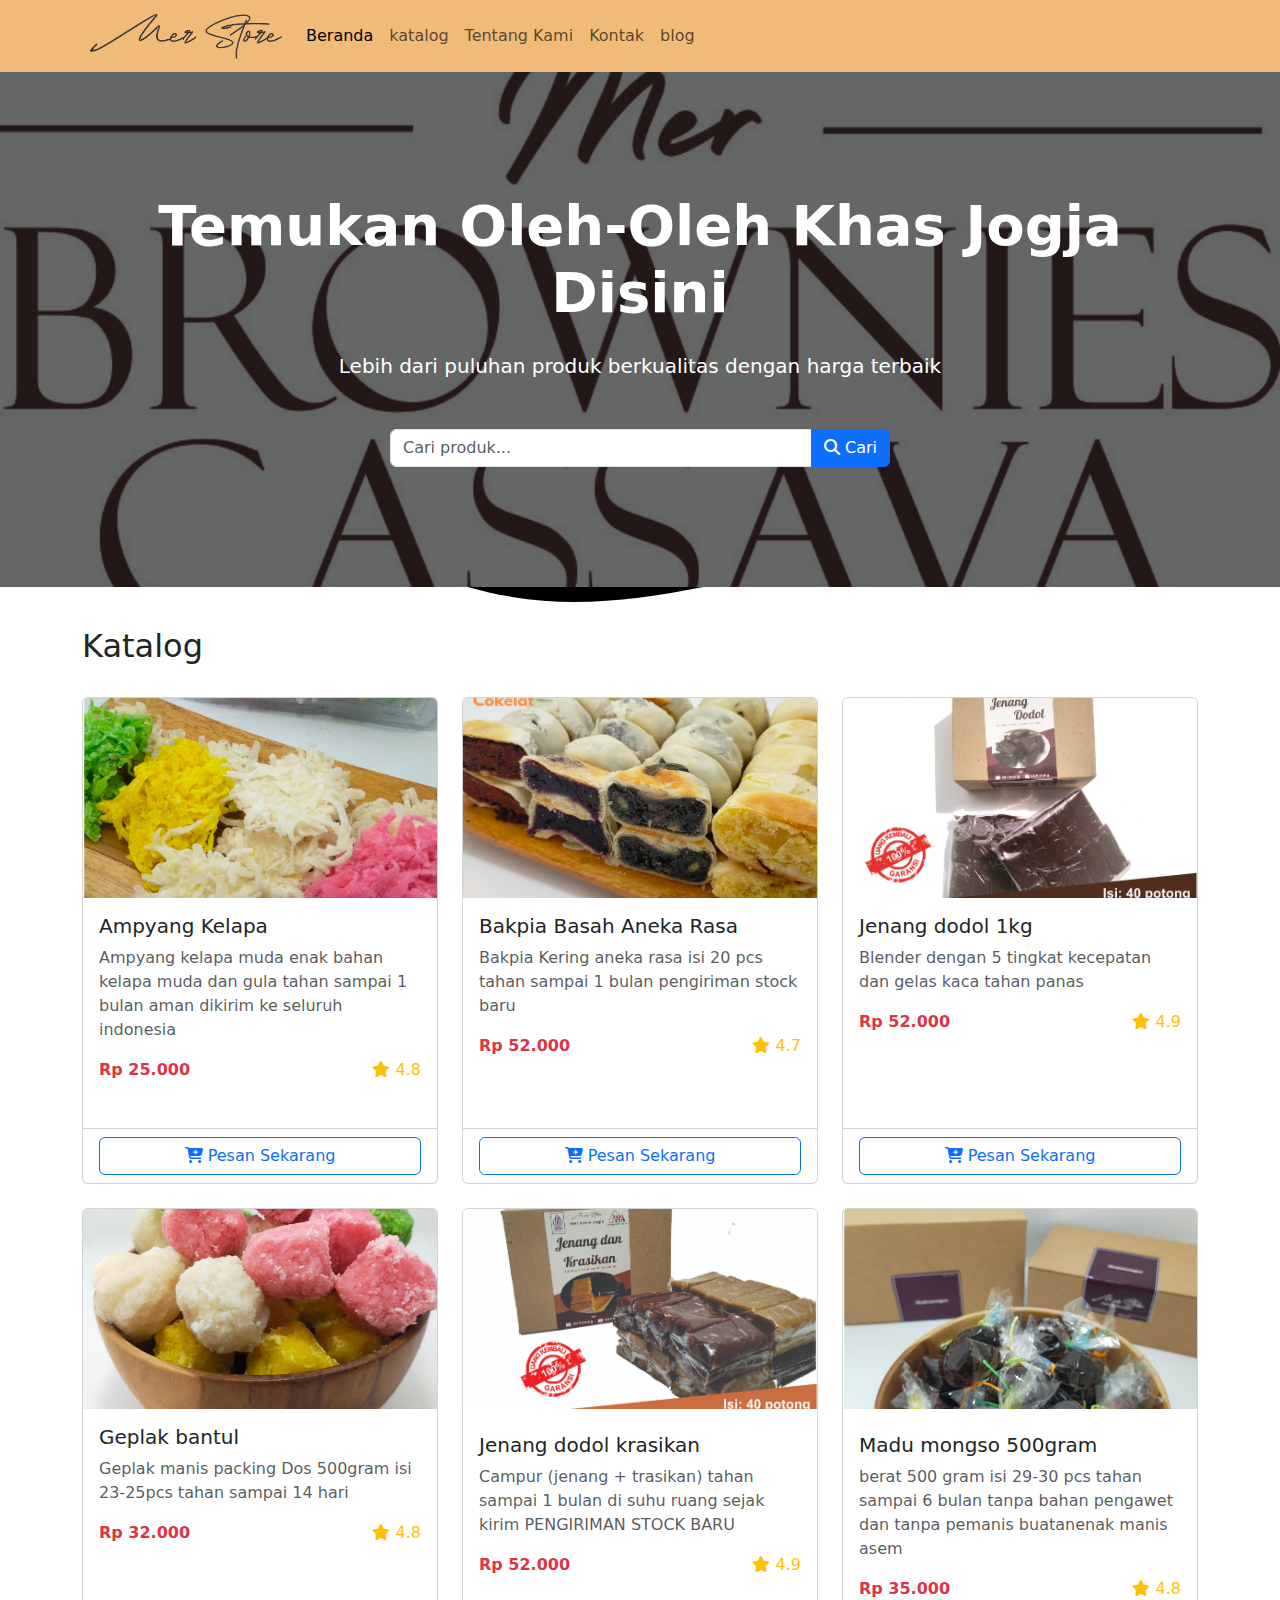
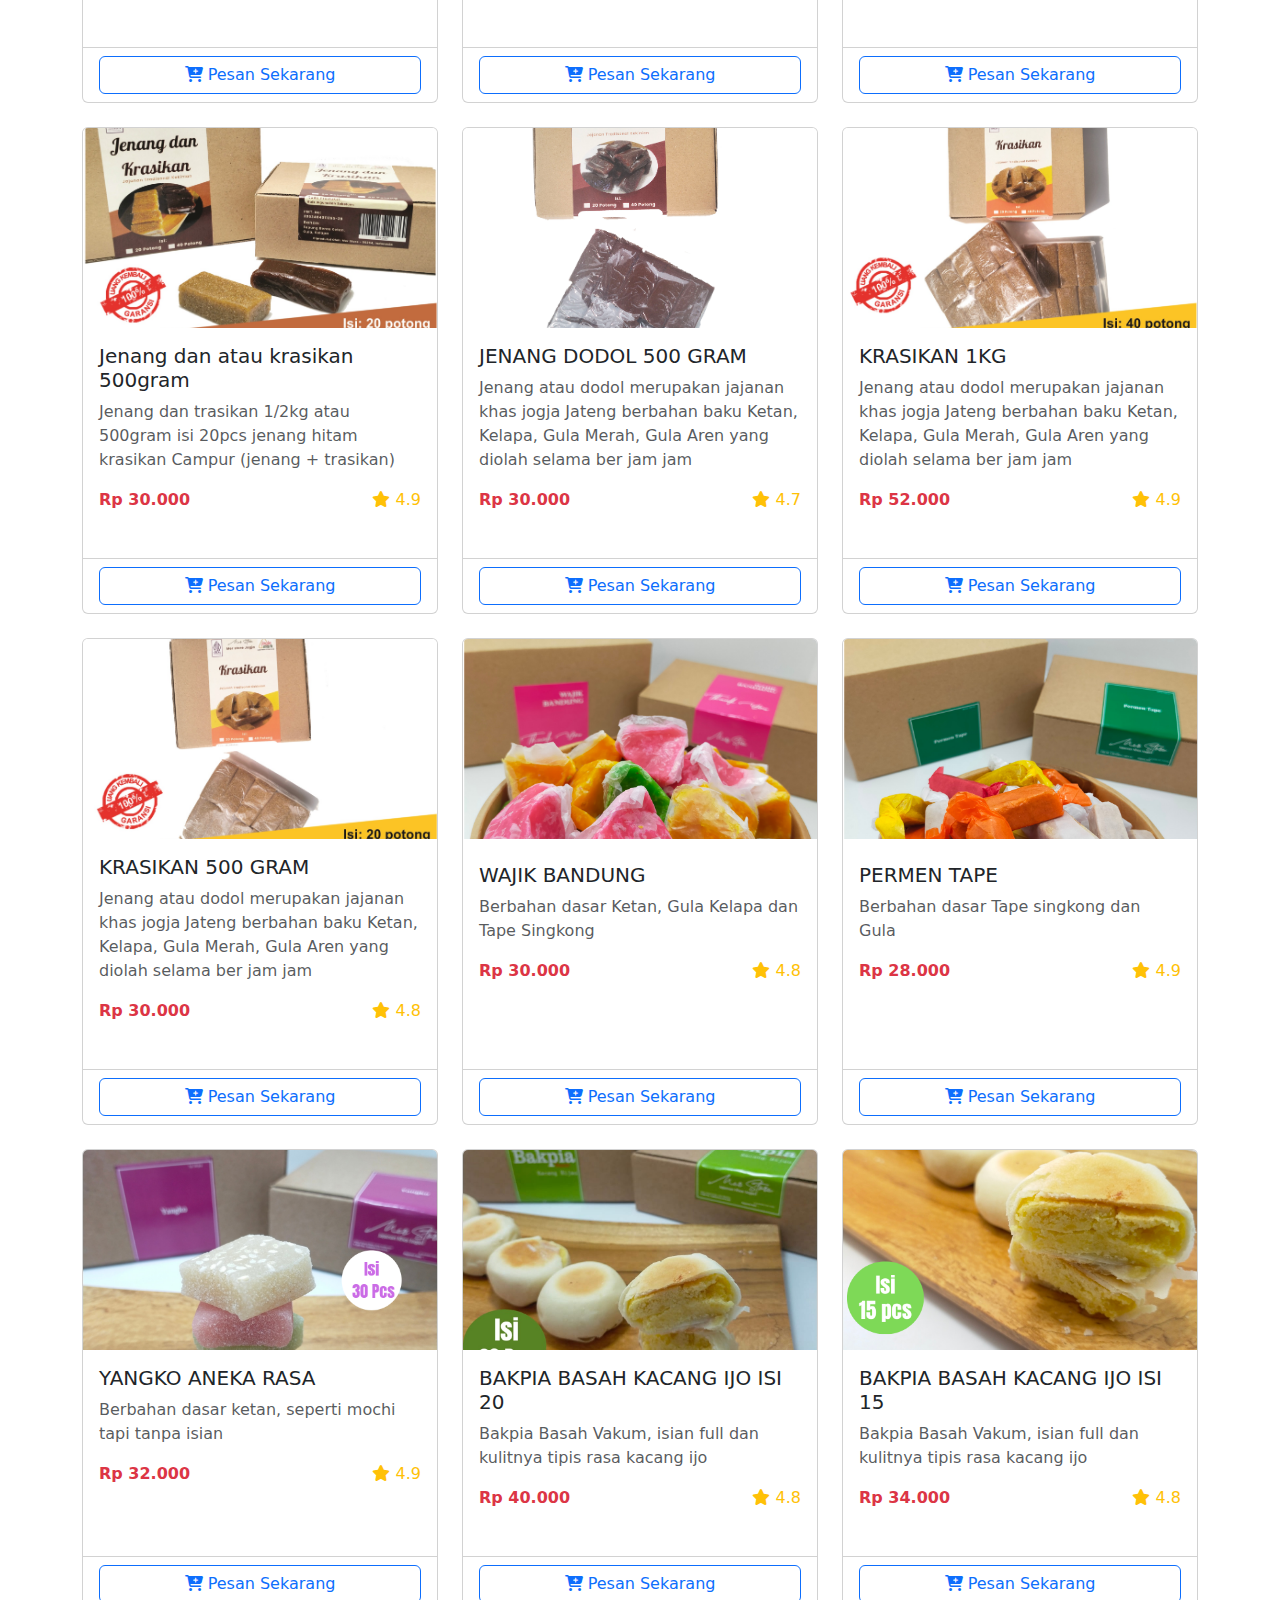
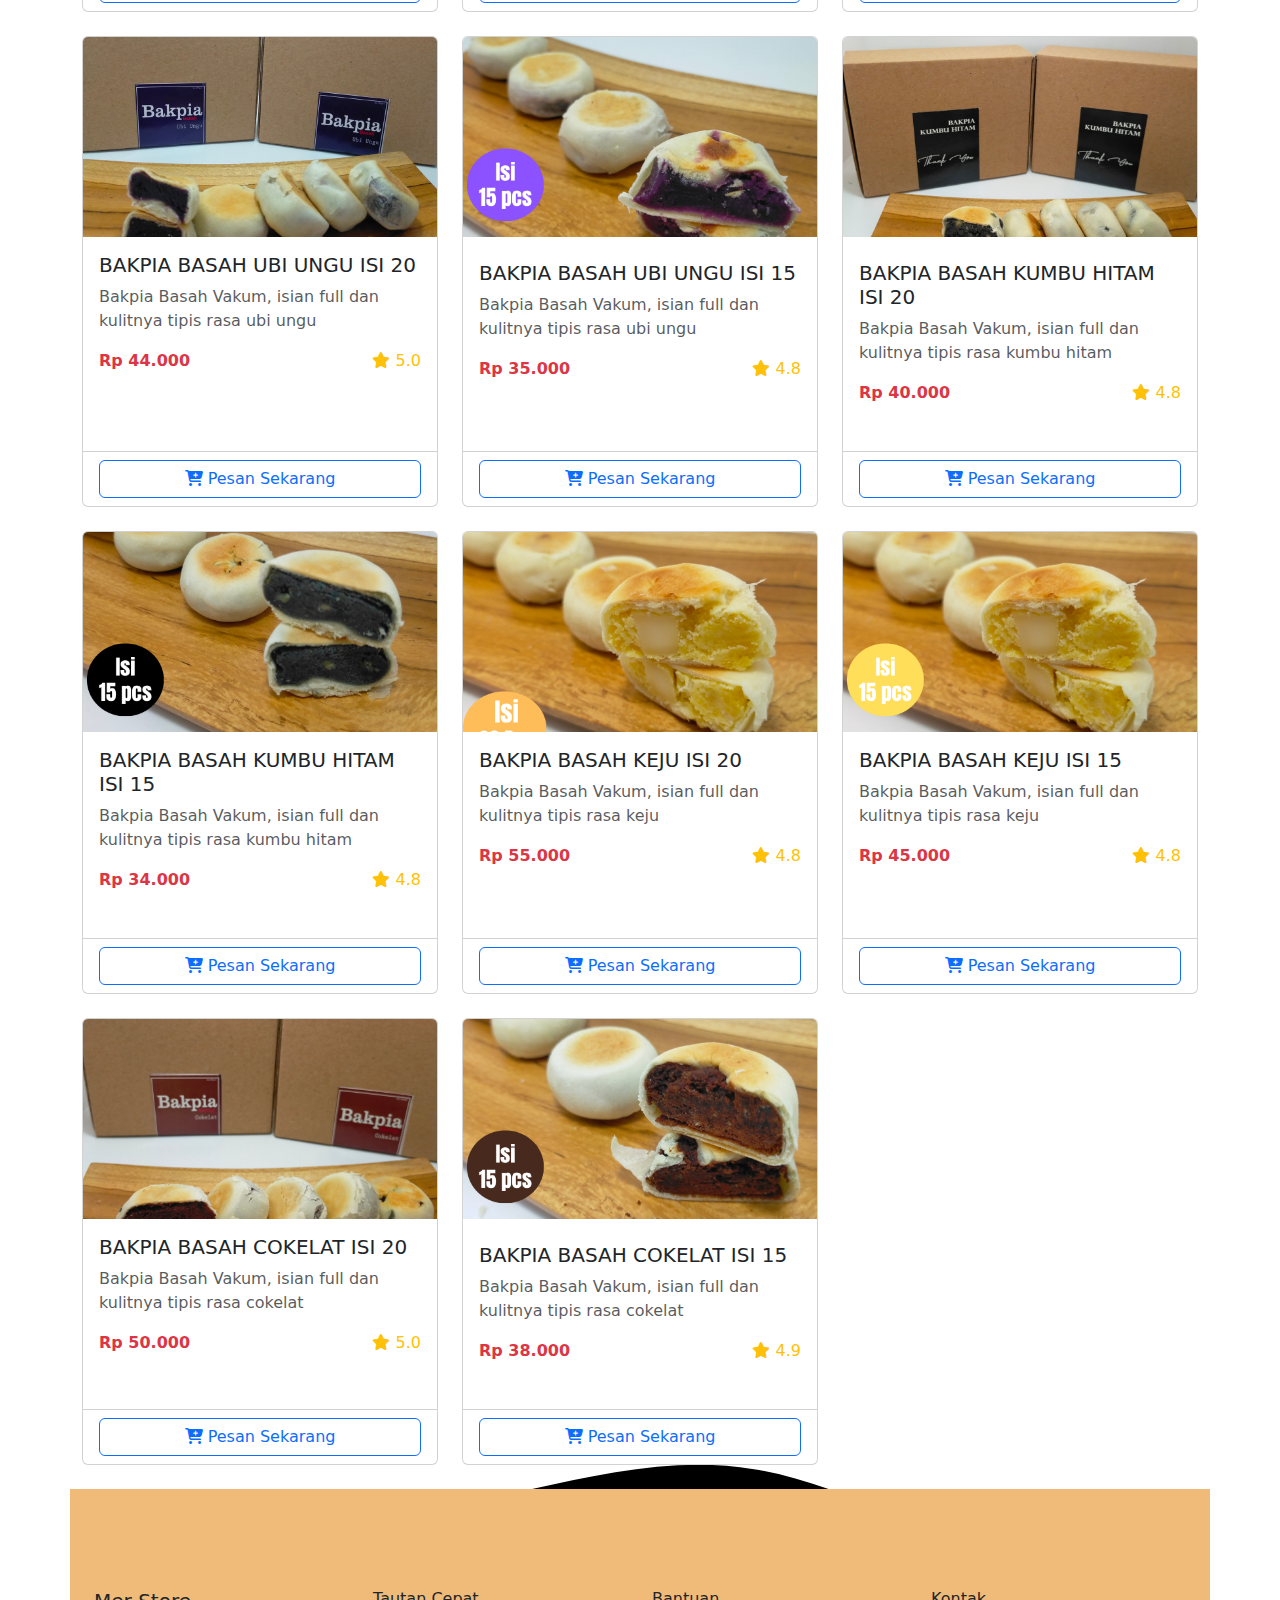
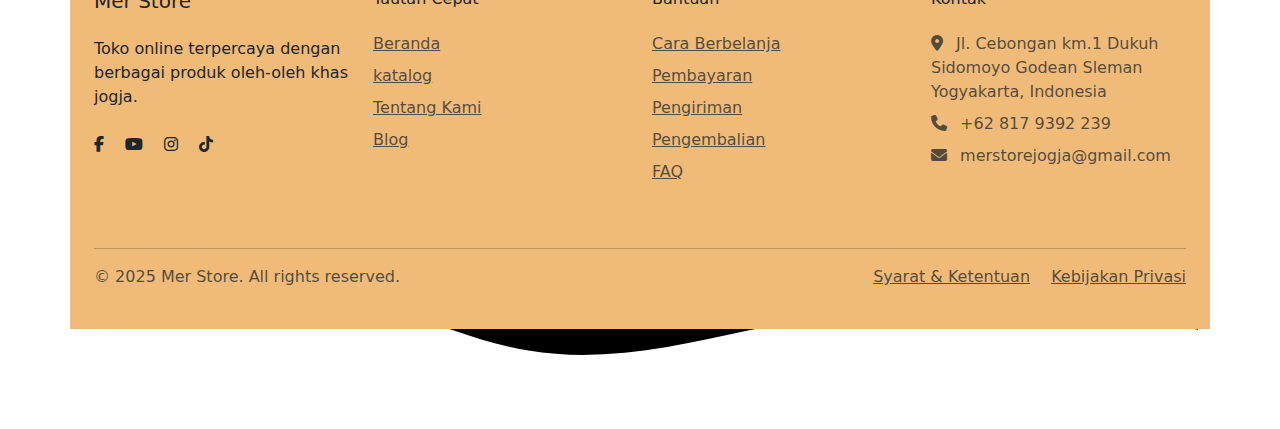
<file: src/katalog.html>
<!DOCTYPE html>
<html lang="id">

<head>
    <meta charset="UTF-8">
    <meta name="viewport" content="width=device-width, initial-scale=1.0">
    <title>Katalog Produk Kami</title>
    <!-- Bootstrap CSS -->
    <link href="https://cdn.jsdelivr.net/npm/bootstrap@5.3.0/dist/css/bootstrap.min.css" rel="stylesheet">
    <!-- Font Awesome untuk ikon -->
    <link rel="stylesheet" href="https://cdnjs.cloudflare.com/ajax/libs/font-awesome/6.4.0/css/all.min.css">
    <link rel="stylesheet" href="../style.css">
    <style>

    </style>
</head>

<body>
    <!-- Navbar -->
    <nav class="navbar navbar-expand-lg navbar-Dark warna2 sticky-top">
        <div class="container">
            <a class="navbar-brand" href="#"><img src="../asset/logo merstore.png" width="200px" alt=""></a>
            <button class="navbar-toggler" type="button" data-bs-toggle="collapse" data-bs-target="#navbarNav">
                <span class="navbar-toggler-icon"></span>
            </button>
            <div class="collapse navbar-collapse" id="navbarNav">
                <ul class="navbar-nav me-auto">
                    <li class="nav-item">
                        <a class="nav-link active" href="../index.html">Beranda</a>
                    </li>
                    <li class="nav-item">
                        <a class="nav-link" href="katalog.html">katalog</a>
                    </li>
                    <li class="nav-item">
                        <a class="nav-link" href="tentangkami.html">Tentang Kami</a>
                    </li>
                    <li class="nav-item">
                        <a class="nav-link" href="#kontak">Kontak</a>
                    </li>
                    <li class="nav-item">
                        <a class="nav-link" href="blog.html">blog</a>
                    </li>
                </ul>

            </div>
        </div>
    </nav>

    <!-- Hero Section -->
    <div class="wave-top">
        <section class="hero-section text-center wave-bottom">
            <div class="container">
                <h1 class="display-4 fw-bold mb-4">Temukan Oleh-Oleh Khas Jogja Disini</h1>
                <p class="lead mb-5">Lebih dari puluhan produk berkualitas dengan harga terbaik</p>
                <div class="search-box">
                    <div class="input-group">
                        <input type="text" class="form-control" placeholder="Cari produk...">
                        <button class="btn btn-primary" type="button"><i class="fas fa-search"></i> Cari</button>
                    </div>
                </div>
            </div>
        </section>
    </div>

    <!-- Filter Section -->
    <section class="container ml-10 mb-5">
        <div class="col">
            <div class="d-flex justify-content-between mb-4">
                <h2>Katalog</h2>
            </div>

            <div class="row">
                <!-- Product 1 -->
                <div class="col-lg-4 col-md-6 mb-4">
                    <div class="card product-card h-100">
                        <div class="position-relative">
                            <img src="../asset/Ampyang Kelapa.png" class="card-img-top product-img"
                                alt="Smartphone terbaru dengan layar 6.5 inci warna biru metalik">

                        </div>
                        <div class="card-body">

                            <h5 class="card-title">Ampyang Kelapa</h5>
                            <p class="card-text text-muted">Ampyang kelapa muda enak bahan kelapa muda dan gula tahan
                                sampai 1 bulan aman dikirim ke seluruh indonesia</p>
                            <div class="d-flex justify-content-between align-items-center">
                                <div>
                                    <span class="text-danger fw-bold">Rp 25.000</span>

                                </div>
                                <span class="text-warning"><i class="fas fa-star"></i> 4.8</span>
                            </div>
                        </div>
                        <div class="card-footer bg-transparent">
                            <a class="btn btn-outline-primary w-100" href="https://wa.me/628179392239?text=Halo%20saya%20ingin%20memesan" target="_blank"><i class="fas fa-cart-plus"></i> Pesan
                                Sekarang</a>
                        </div>
                    </div>
                </div>

                <!-- Product 2 -->
                <div class="col-lg-4 col-md-6 mb-4">
                    <div class="card product-card h-100">
                        <img src="../asset/Bakpia Aneka rasa.png" class="card-img-top product-img"
                            alt="Jam tangan analog mewah dengan tali kulit hitam">
                        <div class="card-body">

                            <h5 class="card-title">Bakpia Basah Aneka Rasa</h5>
                            <p class="card-text text-muted">Bakpia Kering aneka rasa isi 20 pcs tahan sampai 1 bulan
                                pengiriman stock baru </p>
                            <div class="d-flex justify-content-between align-items-center">
                                <div>
                                    <span class="text-danger fw-bold">Rp 52.000</span>
                                </div>
                                <span class="text-warning"><i class="fas fa-star"></i> 4.7</span>
                            </div>
                        </div>
                        <div class="card-footer bg-transparent">
                            <a class="btn btn-outline-primary w-100" href="https://wa.me/628179392239?text=Halo%20saya%20ingin%20memesan" target="_blank"><i class="fas fa-cart-plus"></i> Pesan
                                Sekarang</a>
                        </div>
                    </div>
                </div>

                <!-- Product 3 -->
                <div class="col-lg-4 col-md-6 mb-4">
                    <div class="card product-card h-100">
                        <div class="position-relative">
                            <img src="../asset/dodol 1kg.jpg" class="card-img-top product-img"
                                alt="Blender kaca stainless steel dengan 5 tingkat kecepatan">
                        </div>
                        <div class="card-body">
                            <h5 class="card-title">Jenang dodol 1kg</h5>
                            <p class="card-text text-muted">Blender dengan 5 tingkat kecepatan dan gelas kaca tahan
                                panas</p>
                            <div class="d-flex justify-content-between align-items-center">
                                <div>
                                    <span class="text-danger fw-bold">Rp 52.000</span>
                                </div>
                                <span class="text-warning"><i class="fas fa-star"></i> 4.9</span>
                            </div>
                        </div>
                        <div class="card-footer bg-transparent">
                            <a class="btn btn-outline-primary w-100" href="https://wa.me/628179392239?text=Halo%20saya%20ingin%20memesan" target="_blank"><i class="fas fa-cart-plus"></i> Pesan
                                Sekarang</a>
                        </div>
                    </div>
                </div>

                <!-- Product 4 -->
                <div class="col-lg-4 col-md-6 mb-4">
                    <div class="card product-card h-100">
                        <img src="../asset/Geplak.png" class="card-img-top product-img"
                            alt="Sepatu lari warna merah dengan sol bantalan udara">
                        <div class="card-body">
                            <h5 class="card-title">Geplak bantul</h5>
                            <p class="card-text text-muted">Geplak manis packing Dos 500gram isi 23-25pcs tahan sampai
                                14 hari</p>
                            <div class="d-flex justify-content-between align-items-center">
                                <div>
                                    <span class="fw-bold text-danger">Rp 32.000</span>
                                </div>
                                <span class="text-warning"><i class="fas fa-star"></i> 4.8</span>
                            </div>
                        </div>
                        <div class="card-footer bg-transparent">
                            <a class="btn btn-outline-primary w-100" href="https://wa.me/628179392239?text=Halo%20saya%20ingin%20memesan" target="_blank"><i class="fas fa-cart-plus"></i> Pesan
                                Sekarang</a>
                        </div>
                    </div>
                </div>

                <!-- Product 5 -->
                <div class="col-lg-4 col-md-6 mb-4">
                    <div class="card product-card h-100">
                        <img src="../asset/jenang dan krasikan 1kg.jpg" class="card-img-top product-img"
                            alt="Speaker portable dengan LED warna-warni dan baterai tahan lama">
                        <div class="card-body">
                            <div class="mb-2">
                            </div>
                            <h5 class="card-title">Jenang dodol krasikan</h5>
                            <p class="card-text text-muted">Campur (jenang + trasikan) tahan sampai 1 bulan di suhu
                                ruang sejak kirim PENGIRIMAN STOCK BARU</p>
                            <div class="d-flex justify-content-between align-items-center">
                                <div>
                                    <span class="fw-bold text-danger">Rp 52.000</span>
                                </div>
                                <span class="text-warning"><i class="fas fa-star"></i> 4.9</span>
                            </div>
                        </div>
                        <div class="card-footer bg-transparent">
                            <a class="btn btn-outline-primary w-100" href="https://wa.me/628179392239?text=Halo%20saya%20ingin%20memesan" target="_blank"><i class="fas fa-cart-plus"></i> Pesan
                                Sekarang</a>
                        </div>
                    </div>
                </div>

                <!-- Product 6 -->
                <div class="col-lg-4 col-md-6 mb-4">
                    <div class="card product-card h-100">
                        <div class="position-relative">
                            <img src="../asset/Madu Mongso.png" class="card-img-top product-img"
                                alt="Panci masak set lengkap 5 pcs anti lengket">
                        </div>
                        <div class="card-body">
                            <div class="mb-2">
                            </div>
                            <h5 class="card-title">Madu mongso 500gram</h5>
                            <p class="card-text text-muted">berat 500 gram isi 29-30 pcs tahan sampai 6 bulan tanpa
                                bahan pengawet dan tanpa pemanis buatanenak manis asem</p>
                            <div class="d-flex justify-content-between align-items-center">
                                <div>
                                    <span class="text-danger fw-bold">Rp 35.000</span>
                                </div>
                                <span class="text-warning"><i class="fas fa-star"></i> 4.8</span>
                            </div>
                        </div>
                        <div class="card-footer bg-transparent">
                            <a class="btn btn-outline-primary w-100" href="https://wa.me/628179392239?text=Halo%20saya%20ingin%20memesan" target="_blank"><i class="fas fa-cart-plus"></i> Pesan
                                Sekarang</a>
                        </div>
                    </div>
                </div>
            </div>
            <div class="row">
                <!-- Product 7 -->
                <div class="col-lg-4 col-md-6 mb-4">
                    <div class="card product-card h-100">
                        <div class="position-relative">
                            <img src="../asset/jenang dan krasikan 500 gram.jpg" class="card-img-top product-img"
                                alt="Smartphone terbaru dengan layar 6.5 inci warna biru metalik">

                        </div>
                        <div class="card-body">

                            <h5 class="card-title">Jenang dan atau krasikan 500gram</h5>
                            <p class="card-text text-muted">Jenang dan trasikan 1/2kg atau 500gram isi 20pcs jenang hitam krasikan Campur (jenang + trasikan)  </p>
                            <div class="d-flex justify-content-between align-items-center">
                                <div>
                                    <span class="text-danger fw-bold">Rp 30.000</span>

                                </div>
                                <span class="text-warning"><i class="fas fa-star"></i> 4.9</span>
                            </div>
                        </div>
                        <div class="card-footer bg-transparent">
                            <a class="btn btn-outline-primary w-100" href="https://wa.me/628179392239?text=Halo%20saya%20ingin%20memesan" target="_blank"><i class="fas fa-cart-plus"></i> Pesan
                                Sekarang</a>
                        </div>
                    </div>
                </div>

                <!-- Product 8 -->
                <div class="col-lg-4 col-md-6 mb-4">
                    <div class="card product-card h-100">
                        <img src="../asset/dodol 500gram.jpg" class="card-img-top product-img"
                            alt="Jam tangan analog mewah dengan tali kulit hitam">
                        <div class="card-body">

                            <h5 class="card-title">JENANG DODOL 500 GRAM</h5>
                            <p class="card-text text-muted">Jenang atau dodol merupakan jajanan khas jogja Jateng berbahan baku Ketan, Kelapa, Gula Merah, Gula Aren yang diolah selama ber jam jam  </p>
                            <div class="d-flex justify-content-between align-items-center">
                                <div>
                                    <span class="text-danger fw-bold">Rp 30.000</span>
                                </div>
                                <span class="text-warning"><i class="fas fa-star"></i> 4.7</span>
                            </div>
                        </div>
                        <div class="card-footer bg-transparent">
                            <a class="btn btn-outline-primary w-100" href="https://wa.me/628179392239?text=Halo%20saya%20ingin%20memesan" target="_blank"><i class="fas fa-cart-plus"></i> Pesan
                                Sekarang</a>
                        </div>
                    </div>
                </div>

                <!-- Product 9 -->
                <div class="col-lg-4 col-md-6 mb-4">
                    <div class="card product-card h-100">
                        <div class="position-relative">
                            <img src="../asset/krasikan 1kg.jpg" class="card-img-top product-img"
                                alt="Blender kaca stainless steel dengan 5 tingkat kecepatan">
                        </div>
                        <div class="card-body">
                            <h5 class="card-title">KRASIKAN 1KG</h5>
                            <p class="card-text text-muted">Jenang atau dodol merupakan jajanan khas jogja Jateng berbahan baku Ketan, Kelapa, Gula Merah, Gula Aren yang diolah selama ber jam jam </p>
                            <div class="d-flex justify-content-between align-items-center">
                                <div>
                                    <span class="text-danger fw-bold">Rp 52.000</span>
                                </div>
                                <span class="text-warning"><i class="fas fa-star"></i> 4.9</span>
                            </div>
                        </div>
                        <div class="card-footer bg-transparent">
                            <a class="btn btn-outline-primary w-100" href="https://wa.me/628179392239?text=Halo%20saya%20ingin%20memesan" target="_blank"><i class="fas fa-cart-plus"></i> Pesan
                                Sekarang</a>
                        </div>
                    </div>
                </div>

                <!-- Product 10 -->
                <div class="col-lg-4 col-md-6 mb-4">
                    <div class="card product-card h-100">
                        <img src="../asset/krasikan 500gram.jpg" class="card-img-top product-img"
                            alt="Sepatu lari warna merah dengan sol bantalan udara">
                        <div class="card-body">
                            <h5 class="card-title">KRASIKAN 500 GRAM</h5>
                            <p class="card-text text-muted">Jenang atau dodol merupakan jajanan khas jogja Jateng berbahan baku Ketan, Kelapa, Gula Merah, Gula Aren yang diolah selama ber jam jam </p>
                            <div class="d-flex justify-content-between align-items-center">
                                <div>
                                    <span class="fw-bold text-danger">Rp 30.000</span>
                                </div>
                                <span class="text-warning"><i class="fas fa-star"></i> 4.8</span>
                            </div>
                        </div>
                        <div class="card-footer bg-transparent">
                            <a class="btn btn-outline-primary w-100" href="https://wa.me/628179392239?text=Halo%20saya%20ingin%20memesan" target="_blank"><i class="fas fa-cart-plus"></i> Pesan
                                Sekarang</a>
                        </div>
                    </div>
                </div>

                <!-- Product 11 -->
                <div class="col-lg-4 col-md-6 mb-4">
                    <div class="card product-card h-100">
                        <img src="../asset/Wajik Bandung.png" class="card-img-top product-img"
                            alt="Speaker portable dengan LED warna-warni dan baterai tahan lama">
                        <div class="card-body">
                            <div class="mb-2">
                            </div>
                            <h5 class="card-title">WAJIK BANDUNG</h5>
                            <p class="card-text text-muted">Berbahan dasar Ketan, Gula Kelapa dan Tape Singkong </p>
                            <div class="d-flex justify-content-between align-items-center">
                                <div>
                                    <span class="fw-bold text-danger">Rp 30.000</span>
                                </div>
                                <span class="text-warning"><i class="fas fa-star"></i> 4.8</span>
                            </div>
                        </div>
                        <div class="card-footer bg-transparent">
                            <a class="btn btn-outline-primary w-100" href="https://wa.me/628179392239?text=Halo%20saya%20ingin%20memesan" target="_blank"><i class="fas fa-cart-plus"></i> Pesan
                                Sekarang</a>
                        </div>
                    </div>
                </div>

                <!-- Product 12 -->
                <div class="col-lg-4 col-md-6 mb-4">
                    <div class="card product-card h-100">
                        <div class="position-relative">
                            <img src="../asset/Permen Tape.png" class="card-img-top product-img"
                                alt="Panci masak set lengkap 5 pcs anti lengket">
                        </div>
                        <div class="card-body">
                            <div class="mb-2">
                            </div>
                            <h5 class="card-title">PERMEN TAPE</h5>
                            <p class="card-text text-muted">Berbahan dasar Tape singkong dan Gula</p>
                            <div class="d-flex justify-content-between align-items-center">
                                <div>
                                    <span class="text-danger fw-bold">Rp 28.000</span>
                                </div>
                                <span class="text-warning"><i class="fas fa-star"></i> 4.9</span>
                            </div>
                        </div>
                        <div class="card-footer bg-transparent">
                            <a class="btn btn-outline-primary w-100" href="https://wa.me/628179392239?text=Halo%20saya%20ingin%20memesan" target="_blank"><i class="fas fa-cart-plus"></i> Pesan
                                Sekarang</a>
                        </div>
                    </div>
                </div>
            </div>
            <div class="row">
                <!-- Product 13 -->
                <div class="col-lg-4 col-md-6 mb-4">
                    <div class="card product-card h-100">
                        <div class="position-relative">
                            <img src="../asset/yangko aneka rasa.png" class="card-img-top product-img"
                                alt="Smartphone terbaru dengan layar 6.5 inci warna biru metalik">

                        </div>
                        <div class="card-body">

                            <h5 class="card-title">YANGKO ANEKA RASA</h5>
                            <p class="card-text text-muted">Berbahan dasar ketan, seperti mochi tapi tanpa isian </p>
                            <div class="d-flex justify-content-between align-items-center">
                                <div>
                                    <span class="text-danger fw-bold">Rp 32.000</span>

                                </div>
                                <span class="text-warning"><i class="fas fa-star"></i> 4.9</span>
                            </div>
                        </div>
                        <div class="card-footer bg-transparent">
                            <a class="btn btn-outline-primary w-100" href="https://wa.me/628179392239?text=Halo%20saya%20ingin%20memesan" target="_blank"><i class="fas fa-cart-plus"></i> Pesan
                                Sekarang</a>
                        </div>
                    </div>
                </div>

                <!-- Product 14 -->
                <div class="col-lg-4 col-md-6 mb-4">
                    <div class="card product-card h-100">
                        <img src="../asset/bakpia kacang ijo isi 20.jpeg" class="card-img-top product-img"
                            alt="Jam tangan analog mewah dengan tali kulit hitam">
                        <div class="card-body">

                            <h5 class="card-title">BAKPIA BASAH KACANG IJO ISI 20</h5>
                            <p class="card-text text-muted">Bakpia Basah Vakum, isian full dan kulitnya tipis rasa kacang ijo </p>
                            <div class="d-flex justify-content-between align-items-center">
                                <div>
                                    <span class="text-danger fw-bold">Rp 40.000</span>
                                </div>
                                <span class="text-warning"><i class="fas fa-star"></i> 4.8</span>
                            </div>
                        </div>
                        <div class="card-footer bg-transparent">
                            <a class="btn btn-outline-primary w-100" href="https://wa.me/628179392239?text=Halo%20saya%20ingin%20memesan" target="_blank"><i class="fas fa-cart-plus"></i> Pesan
                                Sekarang</a>
                        </div>
                    </div>
                </div>

                <!-- Product 15 -->
                <div class="col-lg-4 col-md-6 mb-4">
                    <div class="card product-card h-100">
                        <div class="position-relative">
                            <img src="../asset/bakpia kacang ijo isi 15.png" class="card-img-top product-img"
                                alt="Blender kaca stainless steel dengan 5 tingkat kecepatan">
                        </div>
                        <div class="card-body">
                            <h5 class="card-title">BAKPIA BASAH KACANG IJO ISI 15</h5>
                            <p class="card-text text-muted">Bakpia Basah Vakum, isian full dan kulitnya tipis rasa kacang ijo</p>
                            <div class="d-flex justify-content-between align-items-center">
                                <div>
                                    <span class="text-danger fw-bold">Rp 34.000</span>
                                </div>
                                <span class="text-warning"><i class="fas fa-star"></i> 4.8</span>
                            </div>
                        </div>
                        <div class="card-footer bg-transparent">
                            <a class="btn btn-outline-primary w-100" href="https://wa.me/628179392239?text=Halo%20saya%20ingin%20memesan" target="_blank"><i class="fas fa-cart-plus"></i> Pesan
                                Sekarang</a>
                        </div>
                    </div>
                </div>

                <!-- Product 16 -->
                <div class="col-lg-4 col-md-6 mb-4">
                    <div class="card product-card h-100">
                        <img src="../asset/Bakpia ubi ungu isi 20.png" class="card-img-top product-img"
                            alt="Sepatu lari warna merah dengan sol bantalan udara">
                        <div class="card-body">
                            <h5 class="card-title">BAKPIA BASAH UBI UNGU ISI 20</h5>
                            <p class="card-text text-muted">Bakpia Basah Vakum, isian full dan kulitnya tipis rasa ubi ungu</p>
                            <div class="d-flex justify-content-between align-items-center">
                                <div>
                                    <span class="fw-bold text-danger">Rp 44.000</span>
                                </div>
                                <span class="text-warning"><i class="fas fa-star"></i> 5.0</span>
                            </div>
                        </div>
                        <div class="card-footer bg-transparent">
                            <a class="btn btn-outline-primary w-100" href="https://wa.me/628179392239?text=Halo%20saya%20ingin%20memesan" target="_blank"><i class="fas fa-cart-plus"></i> Pesan
                                Sekarang</a>
                        </div>
                    </div>
                </div>

                <!-- Product 17 -->
                <div class="col-lg-4 col-md-6 mb-4">
                    <div class="card product-card h-100">
                        <img src="../asset/bakpia ubi ungu isi 15.png" class="card-img-top product-img"
                            alt="Speaker portable dengan LED warna-warni dan baterai tahan lama">
                        <div class="card-body">
                            <div class="mb-2">
                            </div>
                            <h5 class="card-title">BAKPIA BASAH UBI UNGU ISI 15</h5>
                            <p class="card-text text-muted">Bakpia Basah Vakum, isian full dan kulitnya tipis rasa ubi ungu</p>
                            <div class="d-flex justify-content-between align-items-center">
                                <div>
                                    <span class="fw-bold text-danger">Rp 35.000</span>
                                </div>
                                <span class="text-warning"><i class="fas fa-star"></i> 4.8</span>
                            </div>
                        </div>
                        <div class="card-footer bg-transparent">
                            <a class="btn btn-outline-primary w-100" href="https://wa.me/628179392239?text=Halo%20saya%20ingin%20memesan" target="_blank"><i class="fas fa-cart-plus"></i> Pesan
                                Sekarang</a>
                        </div>
                    </div>
                </div>

                <!-- Product 18 -->
                <div class="col-lg-4 col-md-6 mb-4">
                    <div class="card product-card h-100">
                        <div class="position-relative">
                            <img src="../asset/bakpia kumbu hitam isi 20.png" class="card-img-top product-img"
                                alt="Panci masak set lengkap 5 pcs anti lengket">
                        </div>
                        <div class="card-body">
                            <div class="mb-2">
                            </div>
                            <h5 class="card-title">BAKPIA BASAH KUMBU HITAM ISI 20</h5>
                            <p class="card-text text-muted">Bakpia Basah Vakum, isian full dan kulitnya tipis rasa kumbu hitam</p>
                            <div class="d-flex justify-content-between align-items-center">
                                <div>
                                    <span class="text-danger fw-bold">Rp 40.000</span>
                                </div>
                                <span class="text-warning"><i class="fas fa-star"></i> 4.8</span>
                            </div>
                        </div>
                        <div class="card-footer bg-transparent">
                            <a class="btn btn-outline-primary w-100" href="https://wa.me/628179392239?text=Halo%20saya%20ingin%20memesan" target="_blank"><i class="fas fa-cart-plus"></i> Pesan
                                Sekarang</a>
                        </div>
                    </div>
                </div>
            </div>
            <div class="row">
                <!-- Product 19 -->
                <div class="col-lg-4 col-md-6 mb-4">
                    <div class="card product-card h-100">
                        <div class="position-relative">
                            <img src="../asset/bakpia kumbu hitam isi 15.png" class="card-img-top product-img"
                                alt="Smartphone terbaru dengan layar 6.5 inci warna biru metalik">

                        </div>
                        <div class="card-body">

                            <h5 class="card-title">BAKPIA BASAH KUMBU HITAM ISI 15</h5>
                            <p class="card-text text-muted">Bakpia Basah Vakum, isian full dan kulitnya tipis rasa kumbu hitam</p>
                            <div class="d-flex justify-content-between align-items-center">
                                <div>
                                    <span class="text-danger fw-bold">Rp 34.000</span>

                                </div>
                                <span class="text-warning"><i class="fas fa-star"></i> 4.8</span>
                            </div>
                        </div>
                        <div class="card-footer bg-transparent">
                            <a class="btn btn-outline-primary w-100" href="https://wa.me/628179392239?text=Halo%20saya%20ingin%20memesan" target="_blank"><i class="fas fa-cart-plus"></i> Pesan
                                Sekarang</a>
                        </div>
                    </div>
                </div>

                <!-- Product 20 -->
                <div class="col-lg-4 col-md-6 mb-4">
                    <div class="card product-card h-100">
                        <img src="../asset/bakpia keju isi 20.png" class="card-img-top product-img"
                            alt="Jam tangan analog mewah dengan tali kulit hitam">
                        <div class="card-body">

                            <h5 class="card-title">BAKPIA BASAH KEJU ISI 20</h5>
                            <p class="card-text text-muted">Bakpia Basah Vakum, isian full dan kulitnya tipis rasa keju </p>
                            <div class="d-flex justify-content-between align-items-center">
                                <div>
                                    <span class="text-danger fw-bold">Rp 55.000</span>
                                </div>
                                <span class="text-warning"><i class="fas fa-star"></i> 4.8</span>
                            </div>
                        </div>
                        <div class="card-footer bg-transparent">
                            <a class="btn btn-outline-primary w-100" href="https://wa.me/628179392239?text=Halo%20saya%20ingin%20memesan" target="_blank"><i class="fas fa-cart-plus"></i> Pesan
                                Sekarang</a>
                        </div>
                    </div>
                </div>

                <!-- Product 21 -->
                <div class="col-lg-4 col-md-6 mb-4">
                    <div class="card product-card h-100">
                        <div class="position-relative">
                            <img src="../asset/bakpia keju isi 15.png" class="card-img-top product-img"
                                alt="Blender kaca stainless steel dengan 5 tingkat kecepatan">
                        </div>
                        <div class="card-body">
                            <h5 class="card-title">BAKPIA BASAH KEJU ISI 15</h5>
                            <p class="card-text text-muted">Bakpia Basah Vakum, isian full dan kulitnya tipis rasa keju</p>
                            <div class="d-flex justify-content-between align-items-center">
                                <div>
                                    <span class="text-danger fw-bold">Rp 45.000</span>
                                </div>
                                <span class="text-warning"><i class="fas fa-star"></i> 4.8</span>
                            </div>
                        </div>
                        <div class="card-footer bg-transparent">
                            <a class="btn btn-outline-primary w-100" href="https://wa.me/628179392239?text=Halo%20saya%20ingin%20memesan" target="_blank"><i class="fas fa-cart-plus"></i> Pesan
                                Sekarang</a>
                        </div>
                    </div>
                </div>

                <!-- Product 22 -->
                <div class="col-lg-4 col-md-6 mb-4">
                    <div class="card product-card h-100">
                        <img src="../asset/Bakpia Cokelat isi 20.png" class="card-img-top product-img"
                            alt="Sepatu lari warna merah dengan sol bantalan udara">
                        <div class="card-body">
                            <h5 class="card-title">BAKPIA BASAH COKELAT ISI 20 </h5>
                            <p class="card-text text-muted">Bakpia Basah Vakum, isian full dan kulitnya tipis rasa cokelat</p>
                            <div class="d-flex justify-content-between align-items-center">
                                <div>
                                    <span class="fw-bold text-danger">Rp 50.000</span>
                                </div>
                                <span class="text-warning"><i class="fas fa-star"></i> 5.0</span>
                            </div>
                        </div>
                        <div class="card-footer bg-transparent">
                            <a class="btn btn-outline-primary w-100" href="https://wa.me/628179392239?text=Halo%20saya%20ingin%20memesan" target="_blank"><i class="fas fa-cart-plus"></i> Pesan
                                Sekarang</a>
                        </div>
                    </div>
                </div>

                <!-- Product 23 -->
                <div class="col-lg-4 col-md-6 mb-4">
                    <div class="card product-card h-100">
                        <img src="../asset/bakpia cokelat isi 15.png" class="card-img-top product-img"
                            alt="Speaker portable dengan LED warna-warni dan baterai tahan lama">
                        <div class="card-body">
                            <div class="mb-2">
                            </div>
                            <h5 class="card-title">BAKPIA BASAH COKELAT ISI 15</h5>
                            <p class="card-text text-muted">Bakpia Basah Vakum, isian full dan kulitnya tipis rasa cokelat</p>
                            <div class="d-flex justify-content-between align-items-center">
                                <div>
                                    <span class="fw-bold text-danger">Rp 38.000</span>
                                </div>
                                <span class="text-warning"><i class="fas fa-star"></i> 4.9</span>
                            </div>
                        </div>
                        <div class="card-footer bg-transparent">
                            <a class="btn btn-outline-primary w-100" href="https://wa.me/628179392239?text=Halo%20saya%20ingin%20memesan" target="_blank"><i class="fas fa-cart-plus"></i> Pesan
                                Sekarang</a>
                        </div>
                    </div>
                </div>


        <!-- Footer -->
        <div id="kontak" class="wave-top warna2">
            <footer class="footer wave-bottom warna2">
                <div class="container warna2">
                    <div class="row">
                        <div class="col-lg-3 col-md-6 mb-4 mb-lg-0">
                            <h5 class="mb-4">Mer Store</h5>
                            <p>Toko online terpercaya dengan berbagai produk oleh-oleh khas jogja.</p>
                            <div class="mt-4">
                                <a href="https://www.facebook.com/merstore00/" class="text-dark me-3"><i class="fab fa-facebook-f"></i></a>
                                <a href="https://www.youtube.com/@merproduction/featured" class="text-dark me-3"><i class="fab fa-youtube"></i></a>
                                <a href="https://www.instagram.com/merstorejogja/" class="text-dark me-3"><i class="fab fa-instagram"></i></a>
                                <a href="https://www.tiktok.com/@merstorejogjaa" class="text-dark"><i class="fab fa-tiktok"></i></a>
                            </div>
                        </div>
                        <div class="col-lg-3 col-md-6 mb-4 mb-lg-0">
                            <h6 class="mb-4">Tautan Cepat</h6>
                            <ul class="list-unstyled">
                                <li class="mb-2"><a href="../index.html" class="text-muted">Beranda</a></li>
                                <li class="mb-2"><a href="katalog.html" class="text-muted">katalog</a></li>
                                <li class="mb-2"><a href="tentangkami.html" class="text-muted">Tentang Kami</a></li>
                                <li class="mb-2"><a href="blog.html" class="text-muted">Blog</a></li>
                            </ul>
                        </div>
                        <div class="col-lg-3 col-md-6 mb-4 mb-lg-0">
                            <h6 class="mb-4">Bantuan</h6>
                            <ul class="list-unstyled">
                                <li class="mb-2"><a href="#" class="text-muted">Cara Berbelanja</a></li>
                                <li class="mb-2"><a href="#" class="text-muted">Pembayaran</a></li>
                                <li class="mb-2"><a href="#" class="text-muted">Pengiriman</a></li>
                                <li class="mb-2"><a href="#" class="text-muted">Pengembalian</a></li>
                                <li class="mb-2"><a href="#" class="text-muted">FAQ</a></li>
                            </ul>
                        </div>
                        <div class="col-lg-3 col-md-6 mb-4 mb-lg-0">
                            <h6 class="mb-4">Kontak</h6>
                            <ul class="list-unstyled text-muted">
                                <li class="mb-2"><i class="fas fa-map-marker-alt me-2"></i> Jl. Cebongan km.1 Dukuh Sidomoyo Godean Sleman Yogyakarta, Indonesia</li>
                                <li class="mb-2"><i class="fas fa-phone me-2"></i> +62 817 9392 239</li>
                                <li class="mb-2"><i class="fas fa-envelope me-2"></i> merstorejogja@gmail.com</li>
                            </ul>
                        </div>
                    </div>
                    <hr class="mt-5">
                    <div class="row">
                        <div class="col-md-6 text-center text-md-start">
                            <p class="text-muted mb-0">&copy; 2025 Mer Store. All rights reserved.</p>
                        </div>
                        <div class="col-md-6 text-center text-md-end">
                            <a href="#" class="text-muted me-3">Syarat & Ketentuan</a>
                            <a href="#" class="text-muted">Kebijakan Privasi</a>
                        </div>
                    </div>
                </div>
            </footer>

            <!-- Bootstrap JS -->
            <script src="https://cdn.jsdelivr.net/npm/bootstrap@5.3.0/dist/js/bootstrap.bundle.min.js"></script>
</body>

</html>
</file>
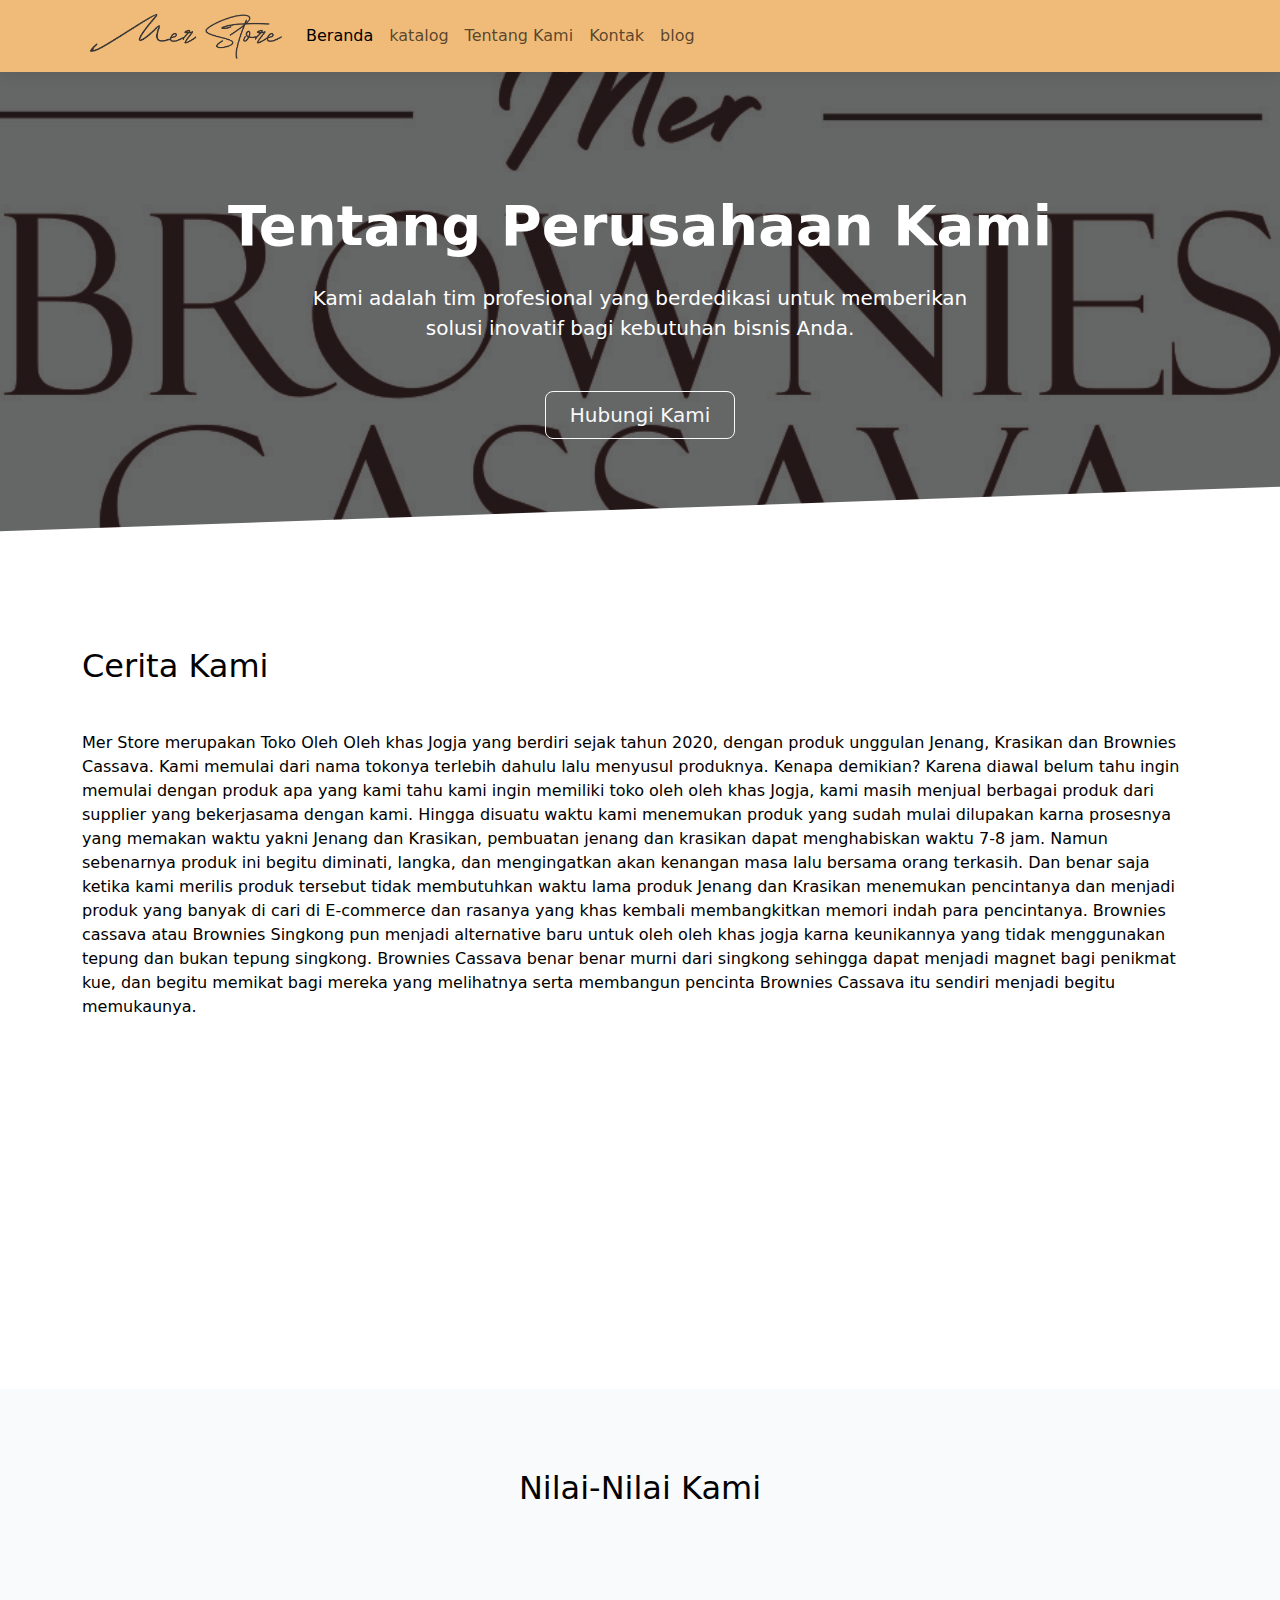
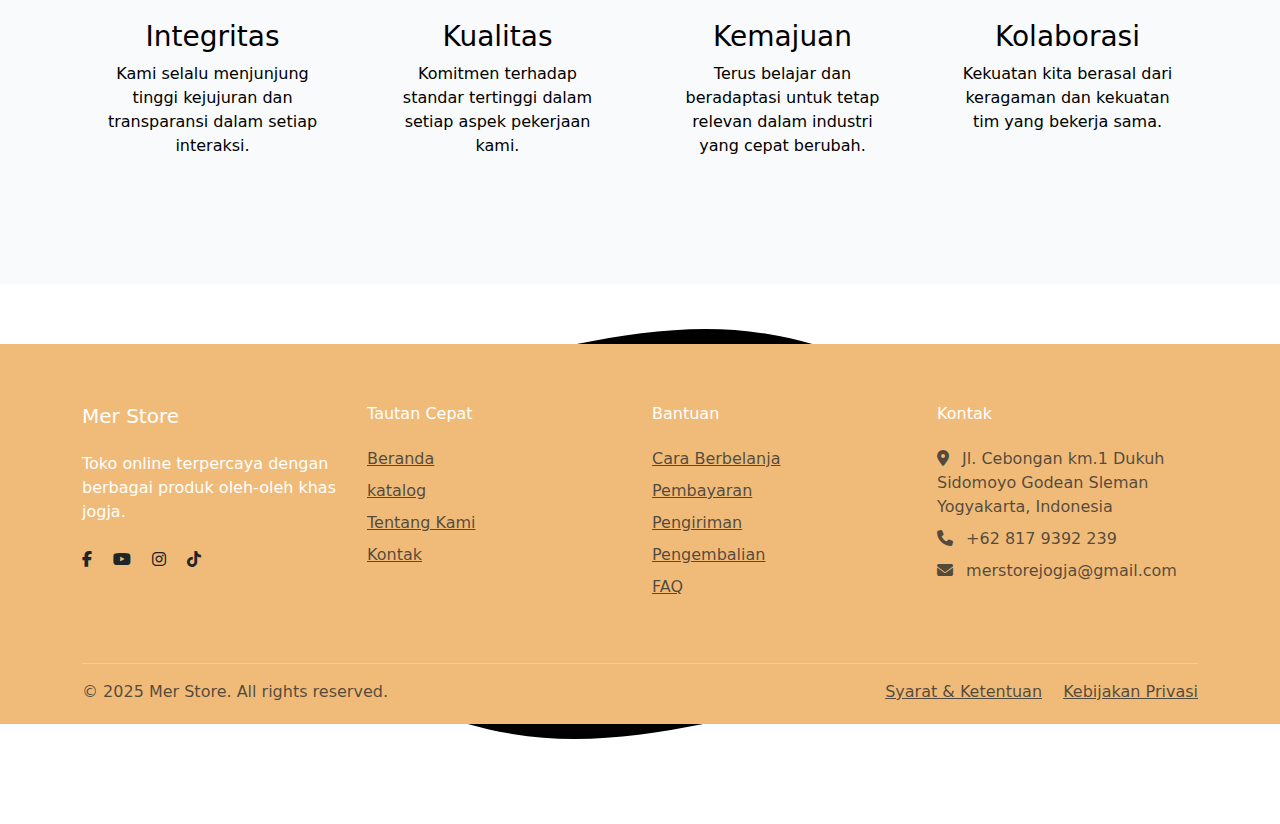
<file: src/tentangkami.html>
<!DOCTYPE html>
<html lang="id">

<head>
    <meta charset="UTF-8">
    <meta name="viewport" content="width=device-width, initial-scale=1.0">
    <title>Tentang Kami - Perusahaan Kami</title>
    <link href="https://cdn.jsdelivr.net/npm/bootstrap@5.3.0/dist/css/bootstrap.min.css" rel="stylesheet">
    <!-- Font Awesome untuk ikon -->
    <link rel="stylesheet" href="https://cdnjs.cloudflare.com/ajax/libs/font-awesome/6.4.0/css/all.min.css">
    <link rel="stylesheet" href="../style.css">
    <style>
        body {
            font-family: 'Segoe UI', system-ui, -apple-system, sans-serif;
            background-color: #ffffff;
            color: var(--dark-color);
            overflow-x: hidden;
        }

        .navbar {
            box-shadow: 0 2px 15px rgba(0, 0, 0, 0.1);
        }

        .hero-section {
            background: linear-gradient(135deg, #F0BB78 0%, 100%), url('../asset/logo\ mer\ brownies.jpg') center/cover no-repeat;
            color: white;
            padding: 120px 0;
            position: relative;
            overflow: hidden;
        }

        .hero-section::before {
            content: '';
            position: absolute;
            bottom: -50px;
            left: 0;
            width: 100%;
            height: 100px;
            background-color: white;
            transform: skewY(-2deg);
            z-index: 1;
        }

        .section-title {
            position: relative;
            padding-bottom: 15px;
            margin-bottom: 30px;
        }

        .section-title::after {
            content: '';
            position: absolute;
            bottom: 0;
            left: 50%;
            transform: translateX(-50%);
            width: 80px;
            height: 3px;
            background-color: var(--primary-color);
        }

        .about-features {
            background-color: #f9fafb;
            padding: 80px 0;
        }

        .feature-card {
            background: white;
            border-radius: 10px;
            padding: 30px;
            box-shadow: 0 5px 15px rgba(0, 0, 0, 0.05);
            transition: all 0.3s ease;
            height: 100%;
        }

        .feature-card:hover {
            transform: translateY(-10px);
            box-shadow: 0 15px 30px rgba(0, 0, 0, 0.1);
        }

        .feature-icon {
            font-size: 2.5rem;
            color: var(--primary-color);
            margin-bottom: 20px;
        }

        .team-section {
            padding: 80px 0;
        }

        .team-card {
            border-radius: 10px;
            overflow: hidden;
            box-shadow: 0 5px 15px rgba(0, 0, 0, 0.05);
            transition: all 0.3s ease;
            margin-bottom: 30px;
        }

        .team-card:hover {
            transform: translateY(-10px);
            box-shadow: 0 15px 30px rgba(0, 0, 0, 0.1);
        }

        .team-img {
            height: 250px;
            object-fit: cover;
        }

        .stats-section {
            background: linear-gradient(135deg, var(--primary-color) 0%, var(--secondary-color) 100%);
            color: white;
            padding: 80px 0;
        }

        .stat-item {
            text-align: center;
            padding: 20px;
        }

        .stat-number {
            font-size: 3rem;
            font-weight: 700;
            margin-bottom: 10px;
        }

        .values-section {
            padding: 80px 0;
            background-color: #f9fafb;
        }

        .value-item {
            text-align: center;
            padding: 30px 20px;
            border-radius: 10px;
            transition: all 0.3s ease;
        }

        .value-item:hover {
            background-color: white;
            box-shadow: 0 10px 25px rgba(0, 0, 0, 0.08);
        }

        .value-icon {
            font-size: 2.5rem;
            color: var(--primary-color);
            margin-bottom: 20px;
        }

        .footer {
            background-color: var(--dark-color);
            color: white;
            padding: 60px 0 20px;
        }

        .footer-links a {
            color: #adb5bd;
            text-decoration: none;
            transition: color 0.2s ease;
        }

        .footer-links a:hover {
            color: white;
        }

        .social-icon {
            width: 40px;
            height: 40px;
            border-radius: 50%;
            background-color: rgba(255, 255, 255, 0.1);
            display: inline-flex;
            align-items: center;
            justify-content: center;
            margin-right: 10px;
            transition: all 0.3s ease;
        }

        .social-icon:hover {
            background-color: var(--primary-color);
            transform: translateY(-3px);
        }

        .scroll-top {
            position: fixed;
            bottom: 20px;
            right: 20px;
            width: 50px;
            height: 50px;
            border-radius: 50%;
            background-color: var(--primary-color);
            color: white;
            display: flex;
            align-items: center;
            justify-content: center;
            box-shadow: 0 5px 15px rgba(0, 0, 0, 0.2);
            opacity: 0;
            visibility: hidden;
            transition: all 0.3s ease;
            z-index: 999;
        }

        .scroll-top.active {
            opacity: 1;
            visibility: visible;
        }

        @media (max-width: 768px) {
            .hero-section {
                padding: 80px 0;
            }

            .hero-section h1 {
                font-size: 2rem;
            }
        }
    </style>
</head>

<body>
    <!-- Navbar -->
    <nav class="navbar navbar-expand-lg warna2 sticky-top">
        <div class="container warna2">
            <a class="navbar-brand" href="#"><img src="../asset/logo merstore.png" width="200px" alt=""></a>
            <button class="navbar-toggler" type="button" data-bs-toggle="collapse" data-bs-target="#navbarNav">
                <span class="navbar-toggler-icon"></span>
            </button>
            <div class="collapse navbar-collapse" id="navbarNav">
                <ul class="navbar-nav me-auto">
                    <li class="nav-item">
                        <a class="nav-link active" href="../index.html">Beranda</a>
                    </li>
                    <li class="nav-item">
                        <a class="nav-link" href="katalog.html">katalog</a>
                    </li>
                    <li class="nav-item">
                        <a class="nav-link" href="tentangkami.html">Tentang Kami</a>
                    </li>
                    <li class="nav-item">
                        <a class="nav-link" href="#kontak">Kontak</a>
                    </li>
                    <li class="nav-item">
                        <a class="nav-link" href="blog.html">blog</a>
                    </li>
                </ul>
            </div>
        </div>
    </nav>

    <!-- Hero Section -->
    <section class="hero-section">
        <div class="container text-center position-relative z-2">
            <h1 class="display-4 fw-bold mb-4">Tentang Perusahaan Kami</h1>
            <p class="lead mb-5 mx-auto" style="max-width: 700px;">Kami adalah tim profesional yang berdedikasi untuk
                memberikan solusi inovatif bagi kebutuhan bisnis Anda.</p>
            <a href="https://wa.me/628179392239?text=Halo%20saya%20ingin%20memesan" class="btn btn-outline-light btn-lg px-4">Hubungi Kami</a>
        </div>
    </section>

    <!-- About Section -->
    <section class="py-5">
        <div class="container">
            <div class="row align-items-center">
                <div class="col mb-4 mb-lg-0">
                    <h2 class="section-title text-center text-lg-start">Cerita Kami</h2>
                    <p>
                        Mer Store merupakan Toko Oleh Oleh khas Jogja yang berdiri sejak tahun 2020, dengan produk
                        unggulan Jenang, Krasikan dan Brownies Cassava. Kami memulai dari nama tokonya terlebih dahulu
                        lalu menyusul produknya. Kenapa demikian? Karena diawal belum tahu ingin memulai dengan produk
                        apa yang kami tahu kami ingin memiliki toko oleh oleh khas Jogja, kami masih menjual berbagai
                        produk dari supplier yang bekerjasama dengan kami. Hingga disuatu waktu kami menemukan produk
                        yang sudah mulai dilupakan karna prosesnya yang memakan waktu yakni Jenang dan Krasikan,
                        pembuatan jenang dan krasikan dapat menghabiskan waktu 7-8 jam. Namun sebenarnya produk ini
                        begitu diminati, langka, dan mengingatkan akan kenangan masa lalu bersama orang terkasih. Dan
                        benar saja ketika kami merilis produk tersebut tidak membutuhkan waktu lama produk Jenang dan
                        Krasikan menemukan pencintanya dan menjadi produk yang banyak di cari di E-commerce dan rasanya
                        yang khas kembali membangkitkan memori indah para pencintanya.
                        Brownies cassava atau Brownies Singkong pun menjadi alternative baru untuk oleh oleh khas jogja
                        karna keunikannya yang tidak menggunakan tepung dan bukan tepung singkong. Brownies Cassava
                        benar benar murni dari singkong sehingga dapat menjadi magnet bagi penikmat kue, dan begitu
                        memikat bagi mereka yang melihatnya serta membangun pencinta Brownies Cassava itu sendiri
                        menjadi begitu memukaunya.
                    </p>

                </div>
            </div>
        </div>
    </section>

    <!-- Stats Section -->
    <div class="stats-section">
        <div class="container">
            <div class="row g-4">
                <div class="col-6 col-md-3">
                    <div class="stat-item">
                        <div class="stat-number">500+</div>
                        <div class="stat-title">Klien Puas</div>
                    </div>
                </div>
                <div class="col-6 col-md-3">
                    <div class="stat-item">
                        <div class="stat-number">50+</div>
                        <div class="stat-title">Profesional</div>
                    </div>
                </div>
                <div class="col-6 col-md-3">
                    <div class="stat-item">
                        <div class="stat-number">1K+</div>
                        <div class="stat-title">Proyek Selesai</div>
                    </div>
                </div>
                <div class="col-6 col-md-3">
                    <div class="stat-item">
                        <div class="stat-number">10+</div>
                        <div class="stat-title">Penghargaan</div>
                    </div>
                </div>
            </div>
        </div>
    </div>

    <!-- Values Section -->
    <section class="values-section">
        <div class="container">
            <h2 class="section-title text-center mb-5">Nilai-Nilai Kami</h2>
            <div class="row g-4">
                <div class="col-md-6 col-lg-3">
                    <div class="value-item">
                        <div class="value-icon">
                            <i class="bi bi-shield-check"></i>
                        </div>
                        <h3>Integritas</h3>
                        <p>Kami selalu menjunjung tinggi kejujuran dan transparansi dalam setiap interaksi.</p>
                    </div>
                </div>
                <div class="col-md-6 col-lg-3">
                    <div class="value-item">
                        <div class="value-icon">
                            <i class="bi bi-star"></i>
                        </div>
                        <h3>Kualitas</h3>
                        <p>Komitmen terhadap standar tertinggi dalam setiap aspek pekerjaan kami.</p>
                    </div>
                </div>
                <div class="col-md-6 col-lg-3">
                    <div class="value-item">
                        <div class="value-icon">
                            <i class="bi bi-arrow-repeat"></i>
                        </div>
                        <h3>Kemajuan</h3>
                        <p>Terus belajar dan beradaptasi untuk tetap relevan dalam industri yang cepat berubah.</p>
                    </div>
                </div>
                <div class="col-md-6 col-lg-3">
                    <div class="value-item">
                        <div class="value-icon">
                            <i class="bi bi-people"></i>
                        </div>
                        <h3>Kolaborasi</h3>
                        <p>Kekuatan kita berasal dari keragaman dan kekuatan tim yang bekerja sama.</p>
                    </div>
                </div>
            </div>
        </div>
    </section>


 <!-- Footer -->
 <div id="kontak" class="wave-top warna2">
    <footer class="footer wave-bottom warna2">
        <div class="container warna2">
            <div class="row">
                <div class="col-lg-3 col-md-6 mb-4 mb-lg-0">
                    <h5 class="mb-4">Mer Store</h5>
                    <p>Toko online terpercaya dengan berbagai produk oleh-oleh khas jogja.</p>
                    <div class="mt-4">
                                <a href="https://www.facebook.com/merstore00/" class="text-dark me-3"><i class="fab fa-facebook-f"></i></a>
                                <a href="https://www.youtube.com/@merproduction/featured" class="text-dark me-3"><i class="fab fa-youtube"></i></a>
                                <a href="https://www.instagram.com/merstorejogja/" class="text-dark me-3"><i class="fab fa-instagram"></i></a>
                                <a href="https://www.tiktok.com/@merstorejogjaa" class="text-dark"><i class="fab fa-tiktok"></i></a>
                    </div>
                </div>
                <div class="col-lg-3 col-md-6 mb-4 mb-lg-0">
                    <h6 class="mb-4">Tautan Cepat</h6>
                    <ul class="list-unstyled">
                        <li class="mb-2"><a href="../index.html" class="text-muted">Beranda</a></li>
                        <li class="mb-2"><a href="katalog.html" class="text-muted">katalog</a></li>
                        <li class="mb-2"><a href="tentangkami.html" class="text-muted">Tentang Kami</a></li>
                        <li class="mb-2"><a href="kontak.html" class="text-muted">Kontak</a></li>
                    </ul>
                </div>
                <div class="col-lg-3 col-md-6 mb-4 mb-lg-0">
                    <h6 class="mb-4">Bantuan</h6>
                    <ul class="list-unstyled">
                        <li class="mb-2"><a href="#" class="text-muted">Cara Berbelanja</a></li>
                        <li class="mb-2"><a href="#" class="text-muted">Pembayaran</a></li>
                        <li class="mb-2"><a href="#" class="text-muted">Pengiriman</a></li>
                        <li class="mb-2"><a href="#" class="text-muted">Pengembalian</a></li>
                        <li class="mb-2"><a href="#" class="text-muted">FAQ</a></li>
                    </ul>
                </div>
                <div class="col-lg-3 col-md-6 mb-4 mb-lg-0">
                    <h6 class="mb-4">Kontak</h6>
                    <ul class="list-unstyled text-muted">
                        <li class="mb-2"><i class="fas fa-map-marker-alt me-2"></i> Jl. Cebongan km.1 Dukuh Sidomoyo Godean Sleman Yogyakarta, Indonesia</li>
                        <li class="mb-2"><i class="fas fa-phone me-2"></i> +62 817 9392 239</li>
                        <li class="mb-2"><i class="fas fa-envelope me-2"></i> merstorejogja@gmail.com</li>
                    </ul>
                </div>
            </div>
            <hr class="mt-5">
            <div class="row">
                <div class="col-md-6 text-center text-md-start">
                    <p class="text-muted mb-0">&copy; 2025 Mer Store. All rights reserved.</p>
                </div>
                <div class="col-md-6 text-center text-md-end">
                    <a href="#" class="text-muted me-3">Syarat & Ketentuan</a>
                    <a href="#" class="text-muted">Kebijakan Privasi</a>
                </div>
            </div>
        </div>
    </footer>

    <!-- Scroll to Top -->
    <button class="scroll-top" id="scrollTop">
        <i class="bi bi-arrow-up"></i>
    </button>

    <script src="https://cdn.jsdelivr.net/npm/bootstrap@5.3.0/dist/js/bootstrap.bundle.min.js"></script>
    <script>
        // Scroll to top button
        const scrollTopBtn = document.getElementById('scrollTop');

        // Smooth scrolling for anchor links
        document.querySelectorAll('a[href^="#"]').forEach(anchor => {
            anchor.addEventListener('click', function (e) {
                e.preventDefault();

                const targetId = this.getAttribute('href');
                if (targetId === '#') return;

                const targetElement = document.querySelector(targetId);
                if (targetElement) {
                    targetElement.scrollIntoView({
                        behavior: 'smooth'
                    });
                }
            });
        });
    </script>

</body>

</html>
</file>
<file: style.css>
.hero-section {
            background: linear-gradient(rgba(0, 0, 0, 0.6), rgba(0, 0, 0, 0.6)), url('https://placehold.co/1600x600') no-repeat center center;
            background-size: cover;
            color: white;
            padding: 120px 0;
            margin-bottom: 40px;
        }
        .product-card {
            transition: all 0.3s ease;
            margin-bottom: 30px;
        }
        .product-card:hover {
            transform: translateY(-10px);
            box-shadow: 0 10px 20px rgba(0,0,0,0.1);
        }
        .product-img {
            height: 200px;
            object-fit: cover;
        }
        .discount-badge {
            position: absolute;
            top: 10px;
            right: 10px;
            background-color: #dc3545;
            color: white;
            padding: 5px 10px;
            border-radius: 5px;
            font-weight: bold;
        }
        .footer {
            background-color: #f8f9fa;
            padding: 40px 0;
            margin-top: 60px;
        }
        .category-badge {
            margin-right: 5px;
            margin-bottom: 5px;
        }
        .search-box {
            max-width: 500px;
            margin: 0 auto;
        }
        /* Wave styles */
        .wave-top, .wave-bottom {
            position: relative;
        }
        .wave-top:before, .wave-bottom:after {
            pointer-event: none;
            z-index: -1;
            content: "";
            background-image: url("data:image/svg+xml,%3Csvg xmlns='http://www.w3.org/2000/svg' viewBox='0 0 1440 320'%3E%3Cpath fill='currentColor' d='M0,128L48,138.7C96,149,192,171,288,170.7C384,171,480,149,576,128C672,107,768,85,864,101.3C960,117,1056,171,1152,186.7C1248,203,1344,181,1392,170.7L1440,160L1440,320L1392,320C1344,320,1248,320,1152,320C1056,320,960,320,864,320C768,320,672,320,576,320C480,320,384,320,288,320C192,320,96,320,48,320L0,320Z'%3E%3C/path%3E%3C/svg%3E");
            position: absolute;
            left: 0;
            width: 100%;
            height: 100px;
            background-size: cover;
            background-repeat: no-repeat;
        }
        .wave-top:before {
            top: -100px;
        }
        .wave-bottom:after {
            bottom: -100px;
            transform: rotate(180deg);
        }

        .hero-section {
            background: linear-gradient(rgba(0, 0, 0, 0.6), rgba(0, 0, 0, 0.6)), url('asset/logo mer brownies.jpg') no-repeat center center;
            background-size: cover;
            color: white;
            padding: 120px 0;
            margin-bottom: 40px;
        }
        .product-card {
            transition: all 0.3s ease;
            margin-bottom: 30px;
        }
        .product-card:hover {
            transform: translateY(-10px);
            box-shadow: 0 10px 20px rgba(0,0,0,0.1);
        }
        .product-img {
            height: 200px;
            object-fit: cover;
        }
        .discount-badge {
            position: absolute;
            top: 10px;
            right: 10px;
            background-color: #dc3545;
            color: white;
            padding: 5px 10px;
            border-radius: 5px;
            font-weight: bold;
        }
        .footer {
            background-color: #f8f9fa;
            padding: 40px 0;
            margin-top: 60px;
        }
        .category-badge {
            margin-right: 5px;
            margin-bottom: 5px;
        }
        .search-box {
            max-width: 500px;
            margin: 0 auto;
        }
        .warna1{
          background-color: #fff0dc;
        }  
        .warna2{
          background-color: #F0BB78;
        }  
        .warna3{
          background-color: #543A14;
        }  
        .warna4{
          background-color: #131010;
        }
</file>
